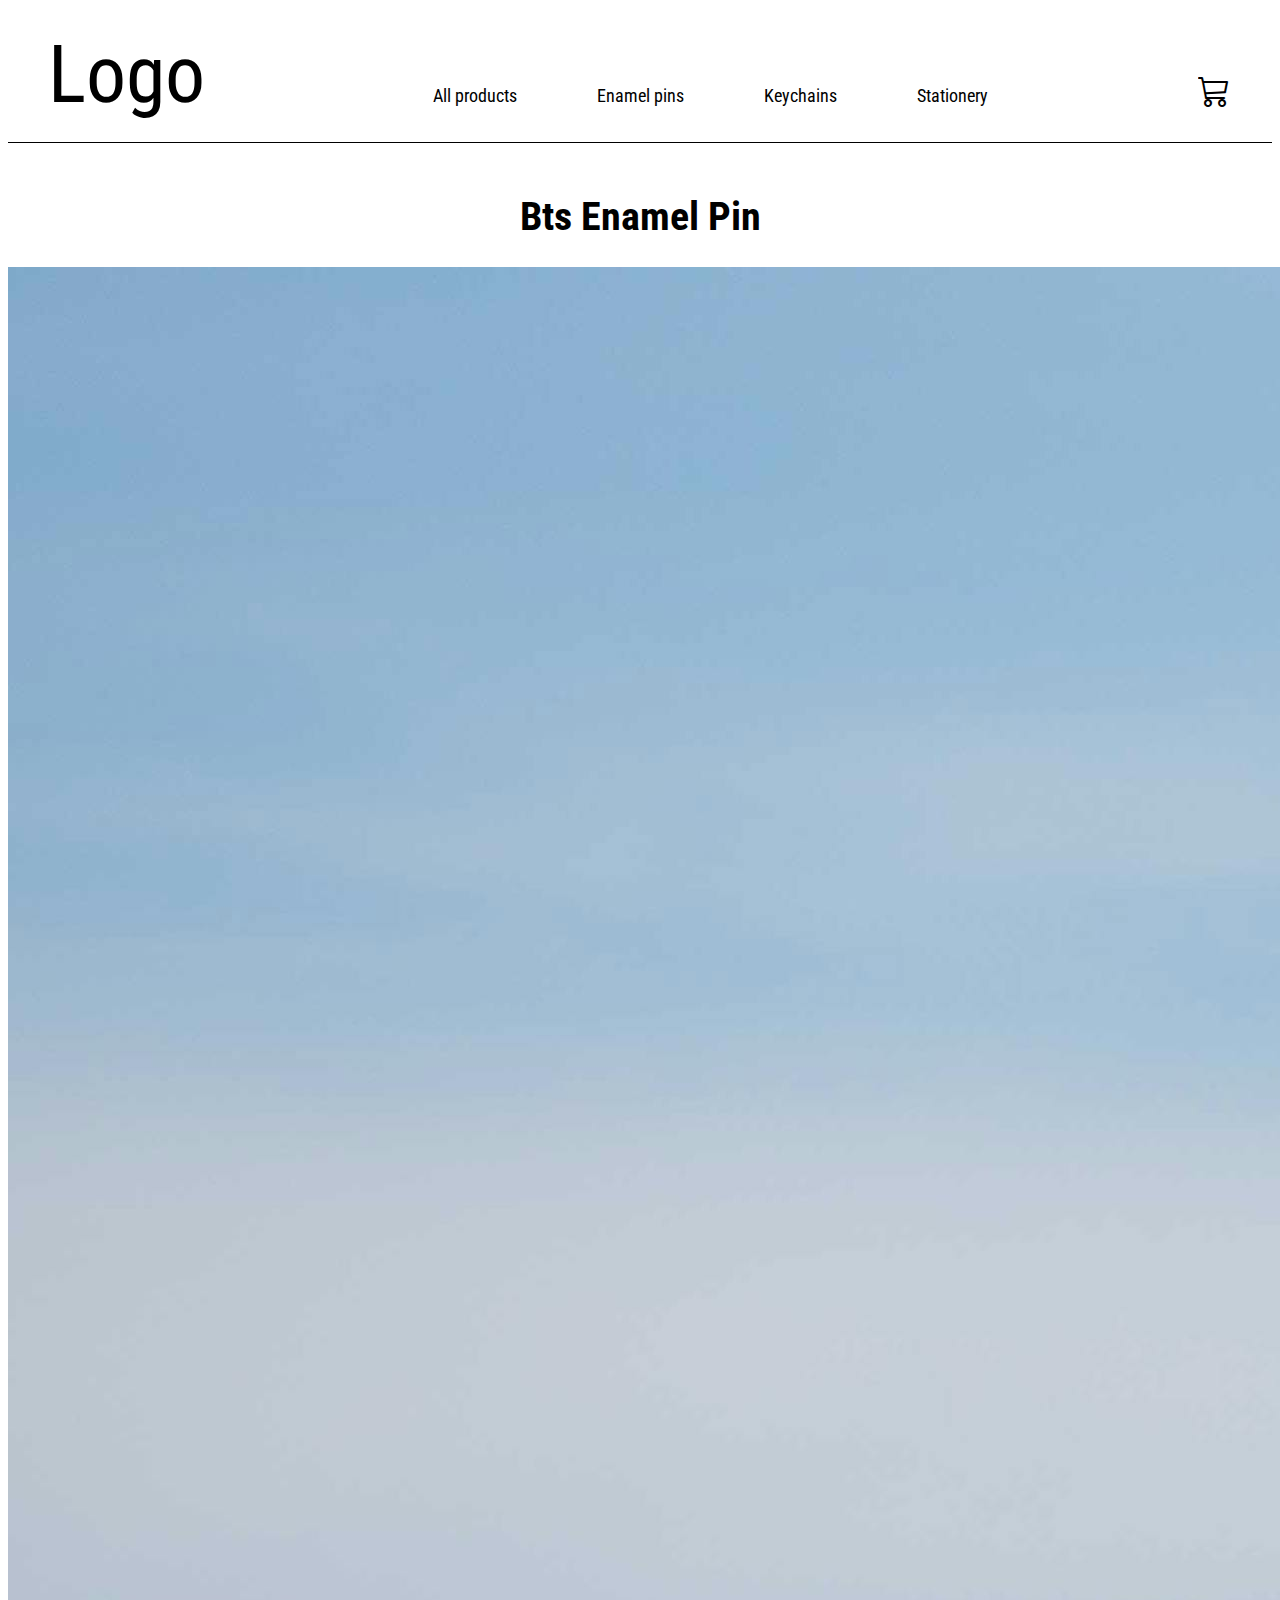
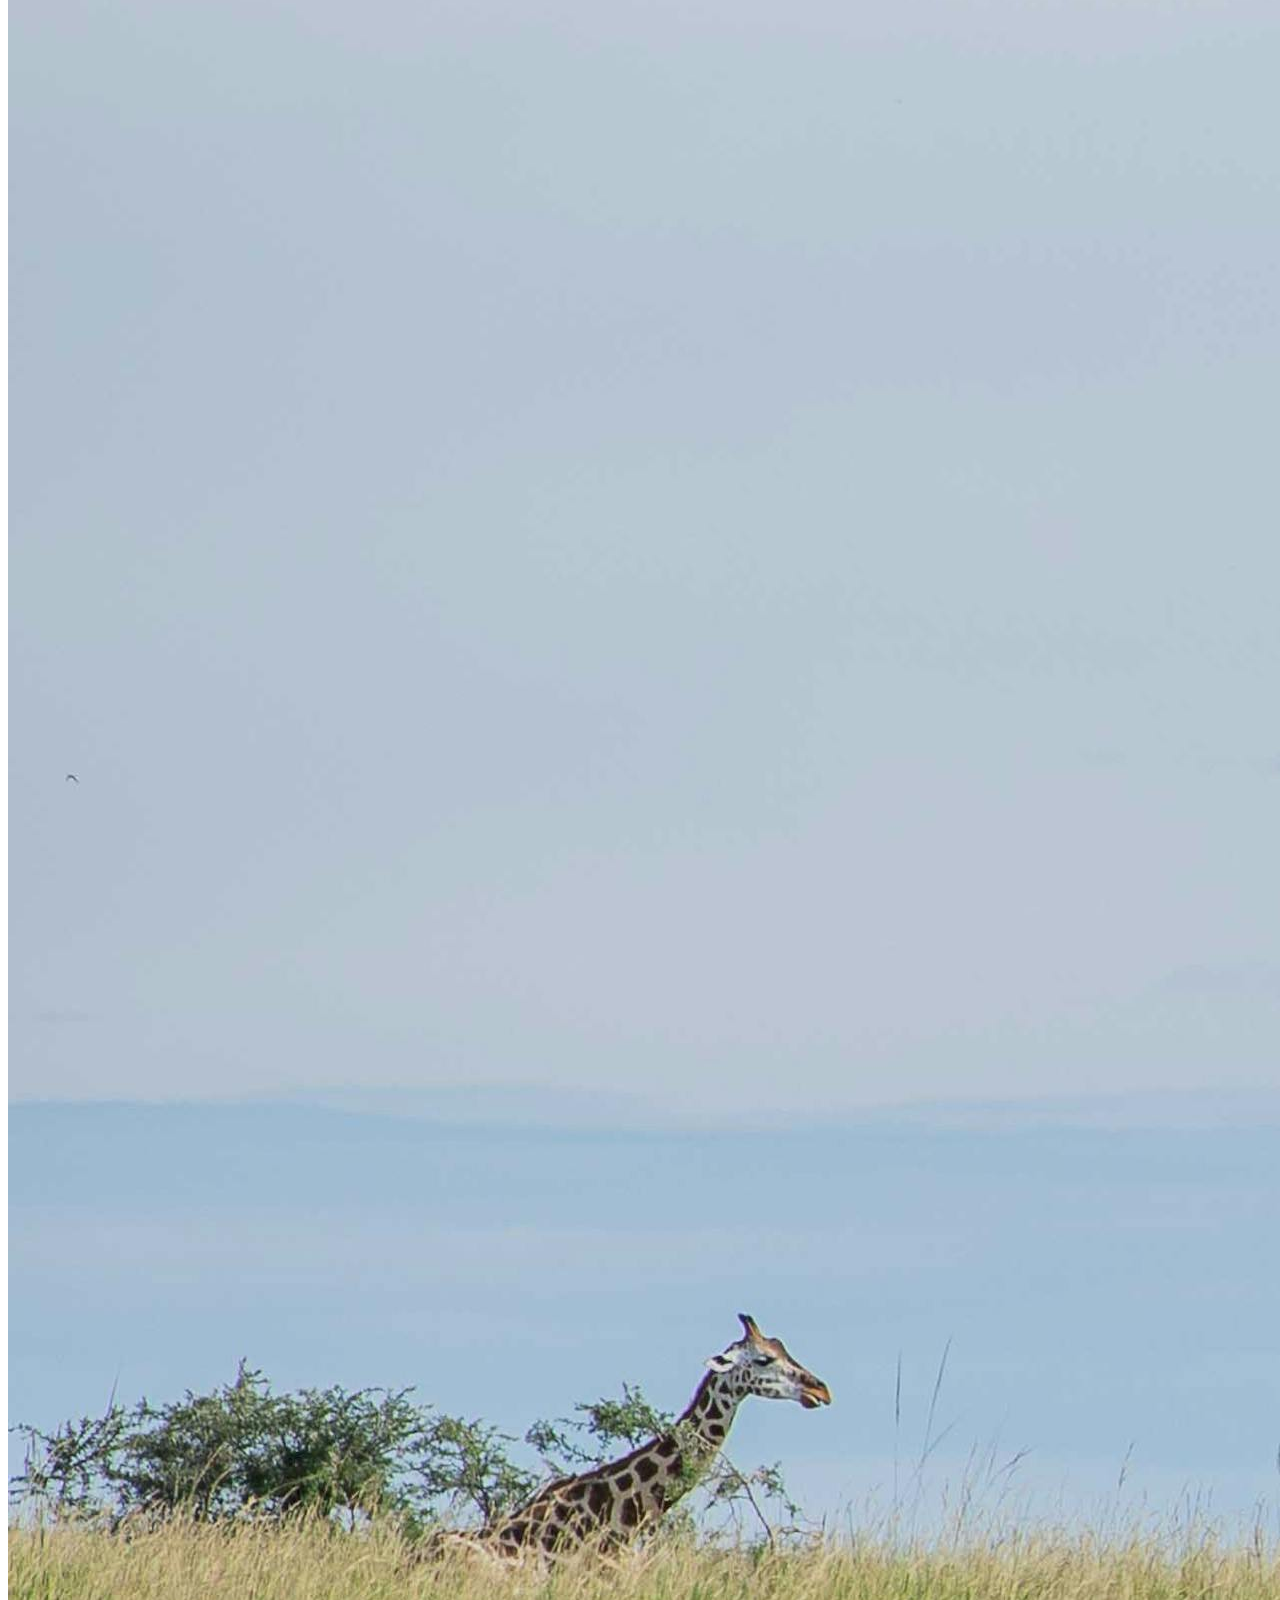
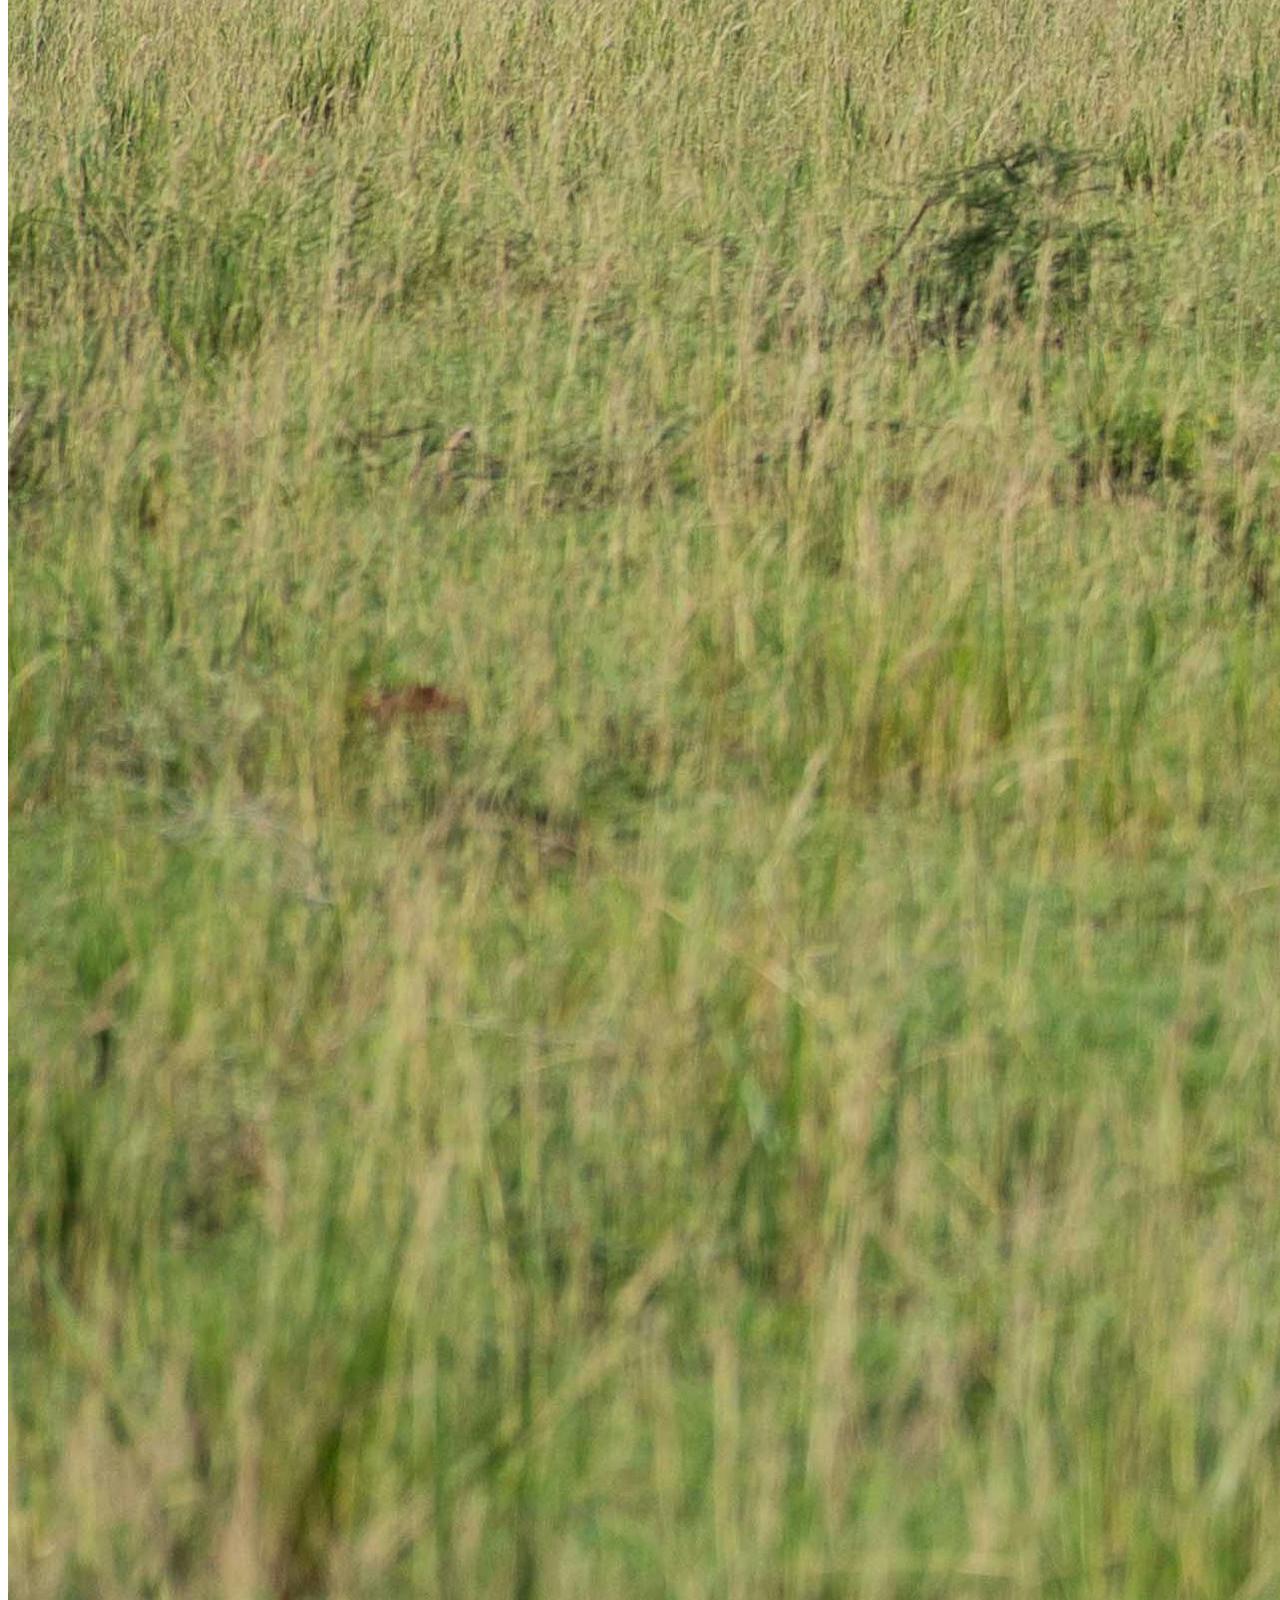
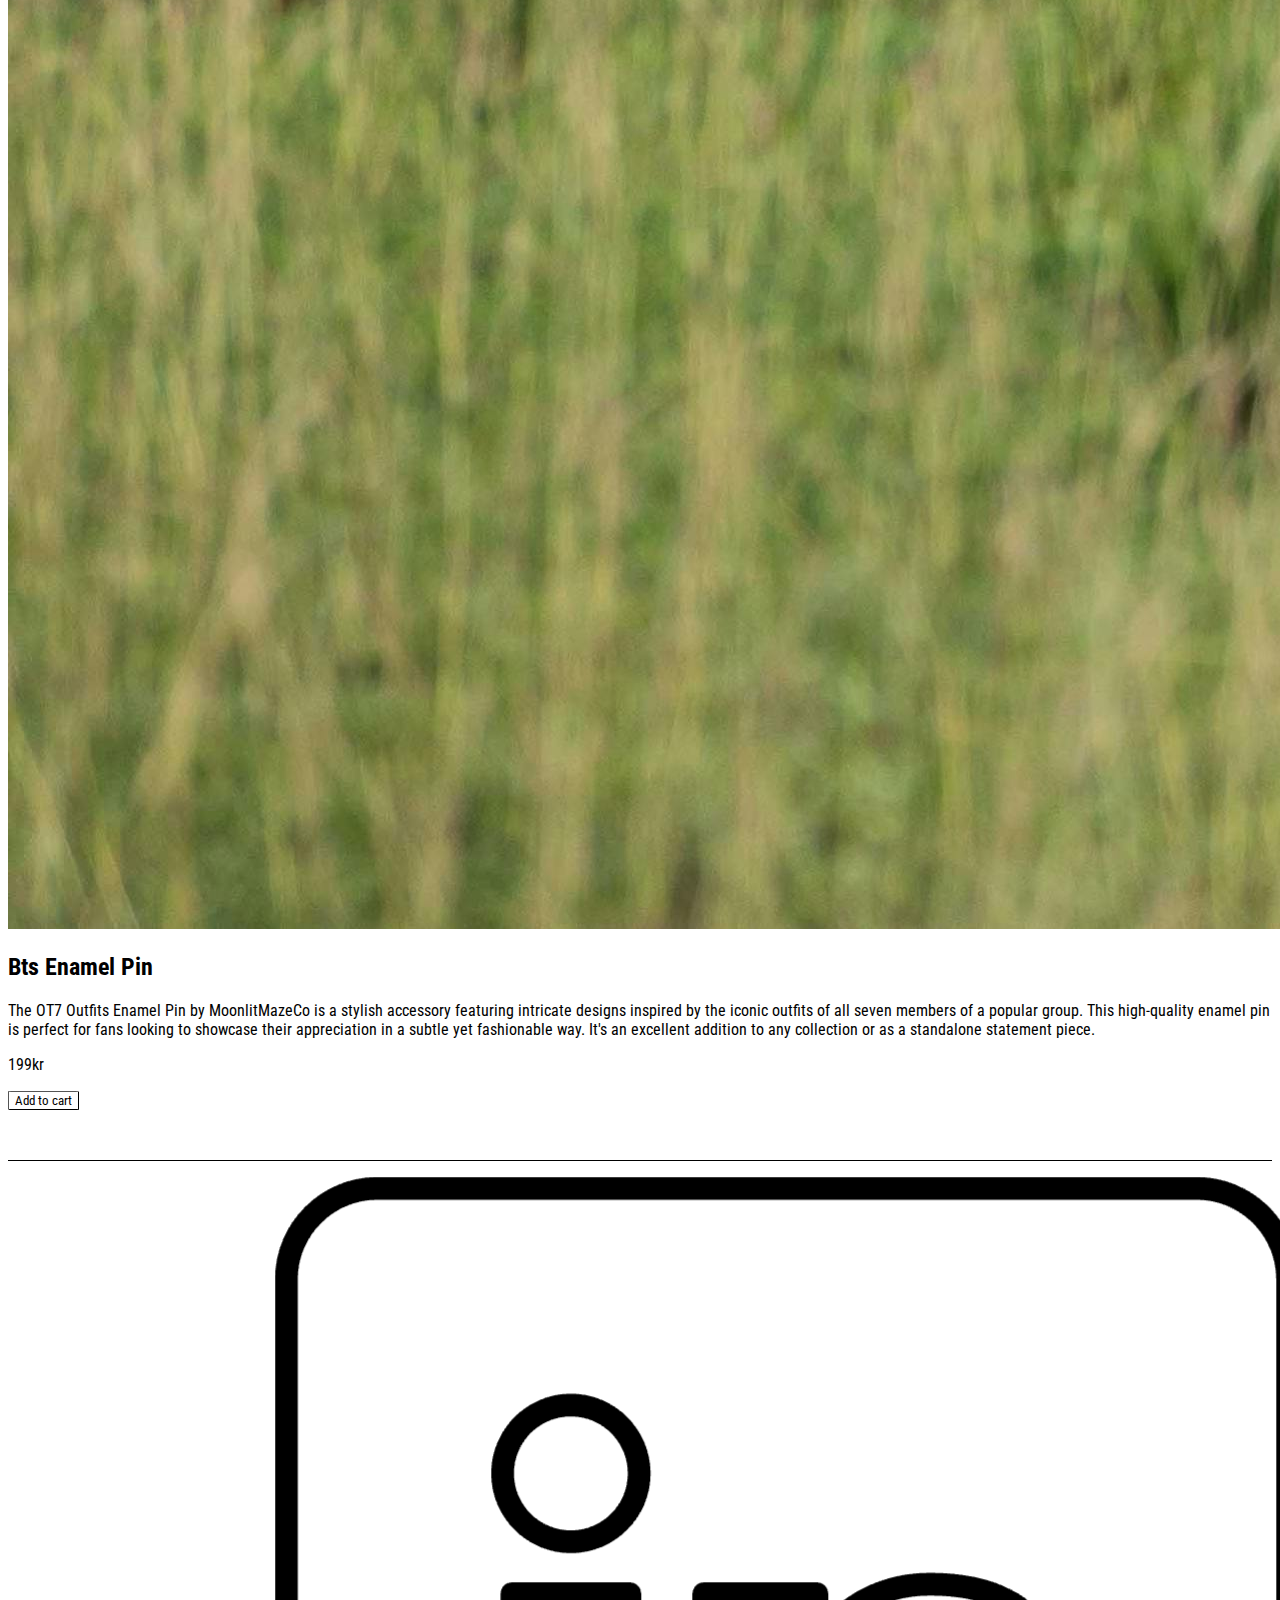
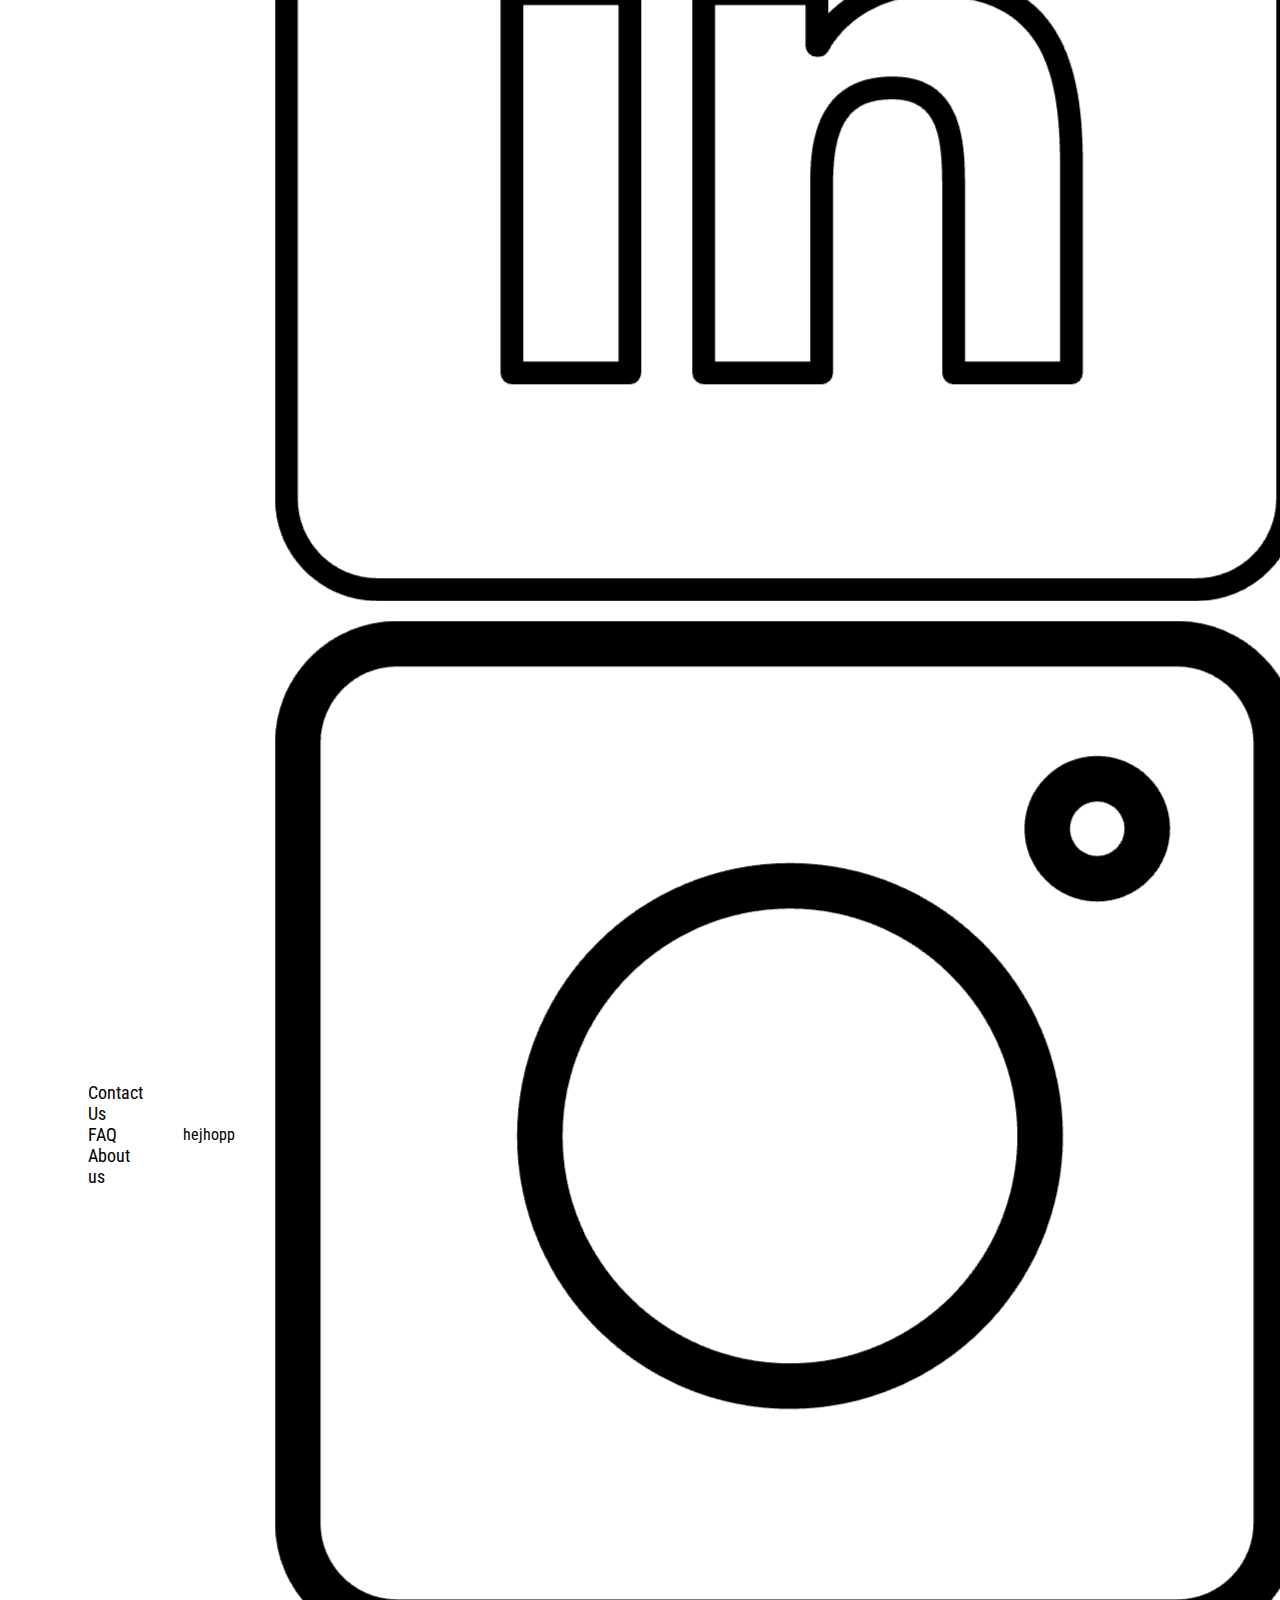
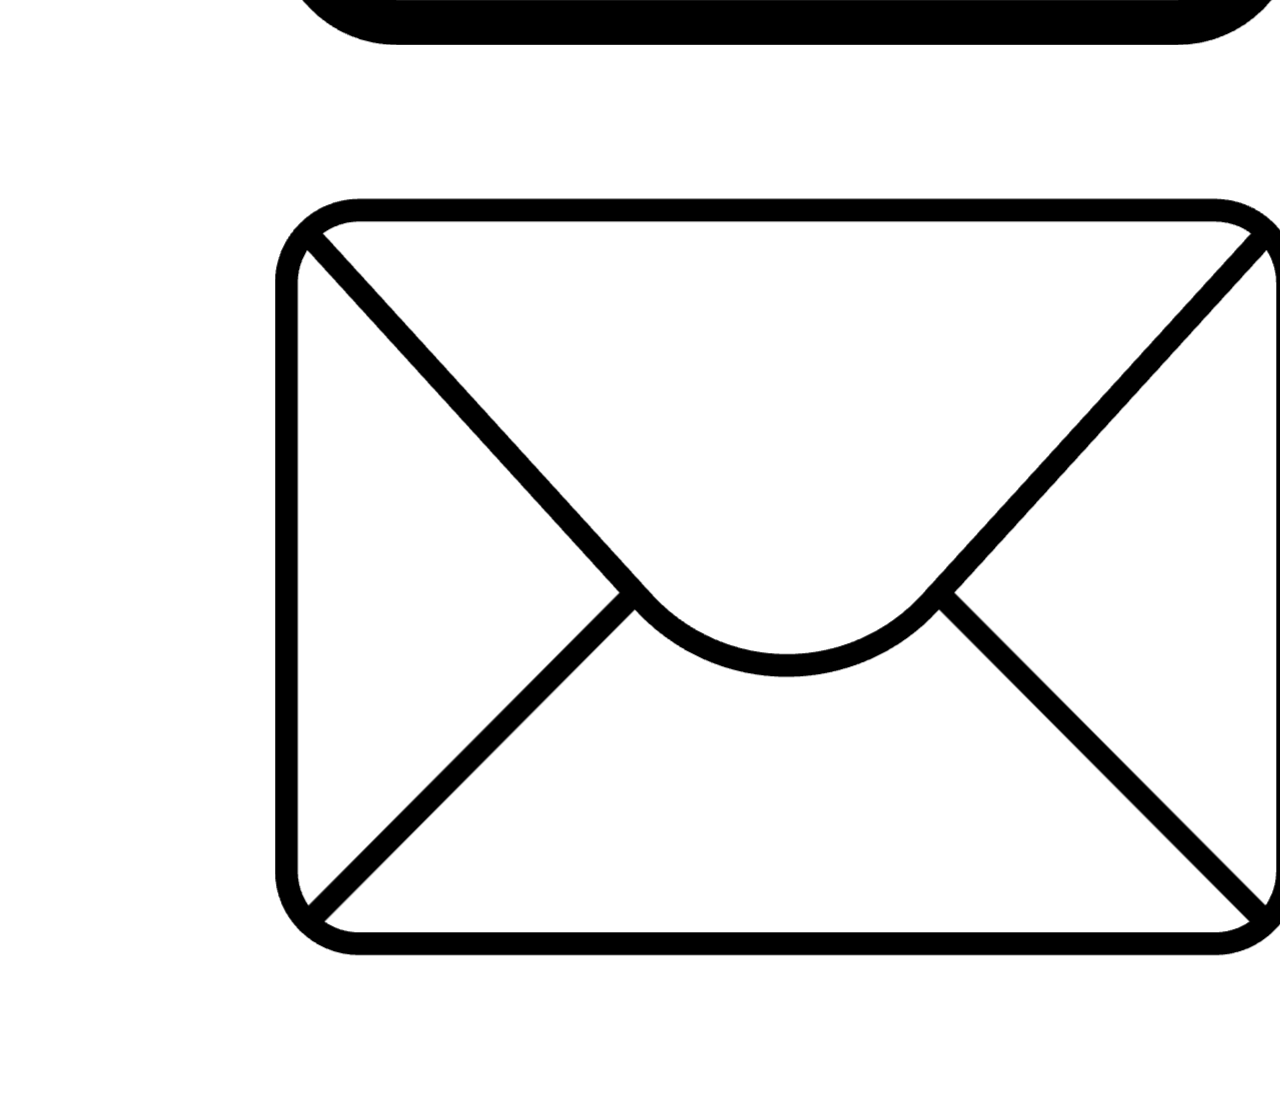
<file: detail-test.html>
<!DOCTYPE html>
<html lang="en">
  <head>
    <meta charset="UTF-8" />
    <meta name="viewport" content="width=device-width, initial-scale=1.0" />
    <title>KpinSwe</title>
    <link rel="preconnect" href="https://fonts.googleapis.com" />
    <link
      href="https://fonts.googleapis.com/css2?family=Roboto+Condensed:ital,wght@0,100..900;1,100..900&display=swap"
      rel="stylesheet"
    />
    <link rel="stylesheet" href="css/main.css" />
    <link
      rel="stylesheet"
      href="https://cdn.jsdelivr.net/npm/bootstrap-icons@1.11.3/font/bootstrap-icons.min.css"
    />
    <script src="js/main.js" defer></script>
  </head>
  <body>
    <!-- LARGE AND TABLET SCREEN -->
    <header class="big-header">
      <a href="index.html" class="Logo">Logo</a>
      <menu>
        <nav>
          <ul>
            <li><a href="all-products.html"> All products </a></li>
            <li><a href="pins.html"> Enamel pins </a></li>
            <li><a href="keychains.html"> Keychains </a></li>
            <li><a href="stationery.html"> Stationery </a></li>
          </ul>
        </nav>
      </menu>
      <a class="cart" href="cart.html"><i class="bi bi-cart3"></i></a>
    </header>
    <!-- PHONE SCREEN -->
    <header class="small-header">
      <a href="index.html" class="Logo">Logo</a>
      <div class="right-cont">
        <a class="cart" href="cart.html"><i class="bi bi-cart3"></i></a>
        <!-- /* this was found and used from *
      https://codepen.io/designcouch/pen/ExvwPY */ -->
        <div id="nav-icon1">
          <span></span>
          <span></span>
          <span></span>
        </div>
      </div>
    </header>
    <main id="detail-page">
      <h1>Bts Enamel Pin</h1>
      <a href="detail.html"> <img src="img/test2.jpg" alt="" /></a>

      <section>
        <div>
          <h2>Bts Enamel Pin</h2>
          <p>
            ​The OT7 Outfits Enamel Pin by MoonlitMazeCo is a stylish accessory
            featuring intricate designs inspired by the iconic outfits of all
            seven members of a popular group. This high-quality enamel pin is
            perfect for fans looking to showcase their appreciation in a subtle
            yet fashionable way. It's an excellent addition to any collection or
            as a standalone statement piece.
          </p>
          <p>199kr</p>
          <button class="cart-button">Add to cart</button>
        </div>
      </section>
      <div class="show-cart">
        <div class="cart-tab">
          <h1>Shopping Cart</h1>
          <div class="shopping-list">
            <div class="item">
              <div>
                <img src="img/test2.jpg" alt="" />
              </div>
              <div class="cart-name">
                <p>hej</p>
              </div>
              <div class="cart-price">
                <p>200sek</p>
              </div>
              <div class="quantity">
                <span class="minus">-</span>
                <span>1</span>
                <span class="plus">+</span>
              </div>
            </div>
          </div>
          <div class="btn">
            <button class="close">CLOSE</button>
            <button class="checkout">CHECKOUT</button>
          </div>
        </div>
      </div>
    </main>
    <footer>
      <a href=""></a>
      <ul>
        <li><a href=""> Contact Us </a></li>
        <li><a href=""> FAQ </a></li>
        <li><a href=""> About us </a></li>
      </ul>
      <p class="copyright">hejhopp</p>
      <section class="footer-links">
        <a href="">
          <figure>
            <img src="img/linkedin-logo.png" alt="" class="social-media" />
          </figure>
        </a>
        <a href="">
          <figure>
            <img src="img/instagram-logo.png" alt="" class="social-media" />
          </figure>
        </a>
        <a href="">
          <figure>
            <img src="img/mail-logo.png" alt="" class="social-media" />
          </figure>
        </a>
      </section>
    </footer>
  </body>
</html>
</file>
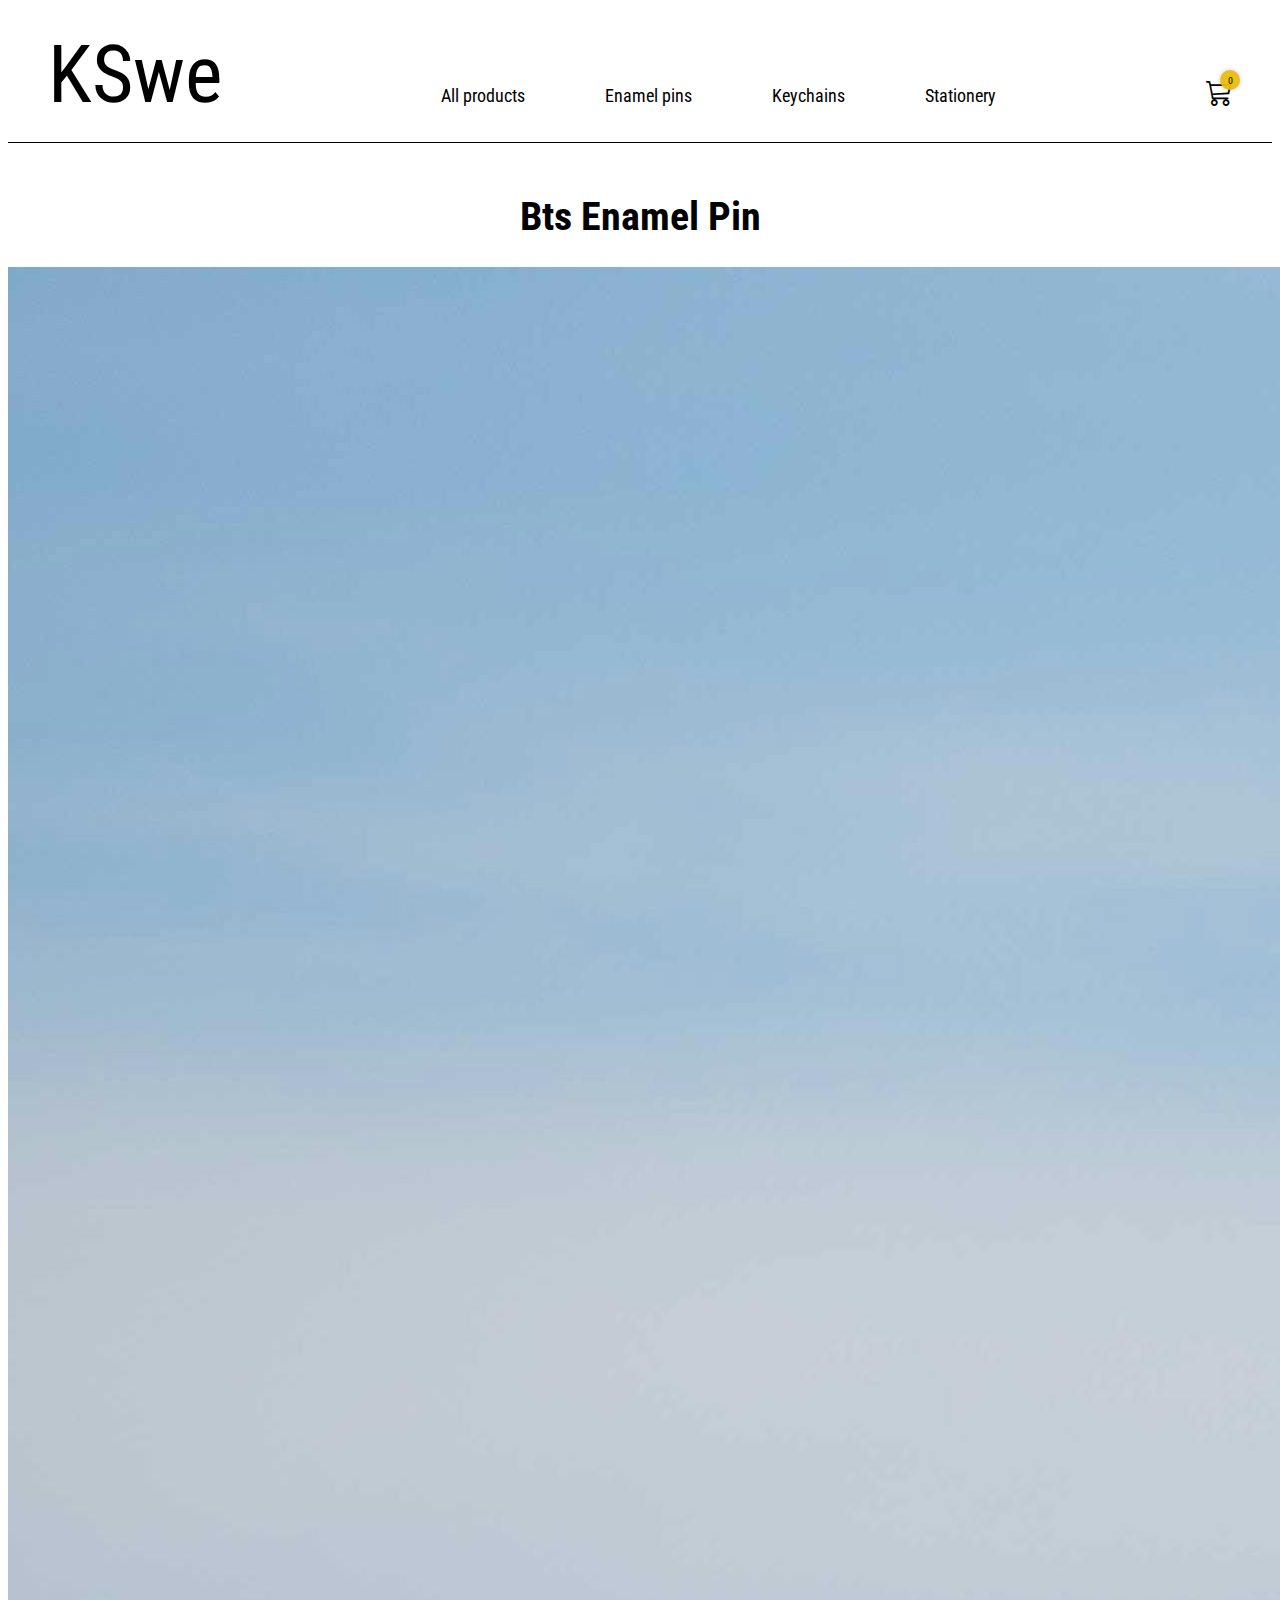
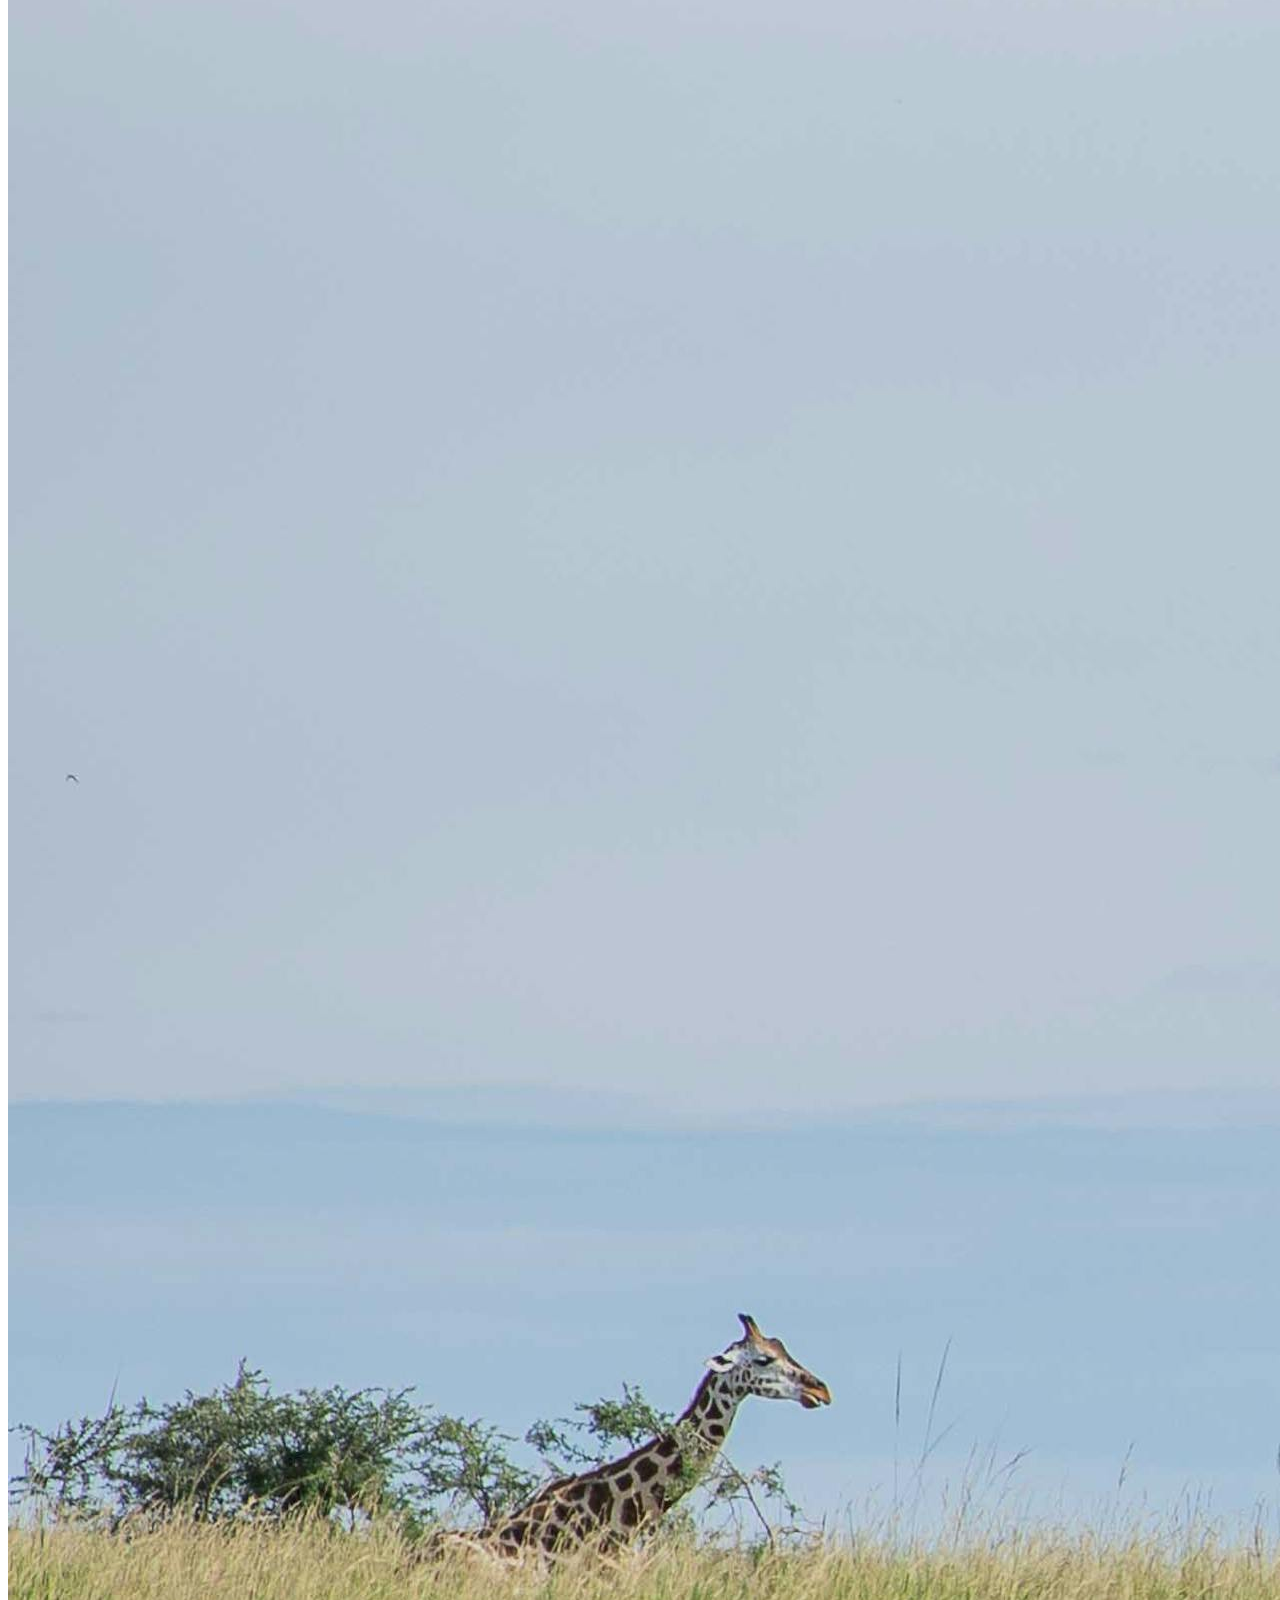
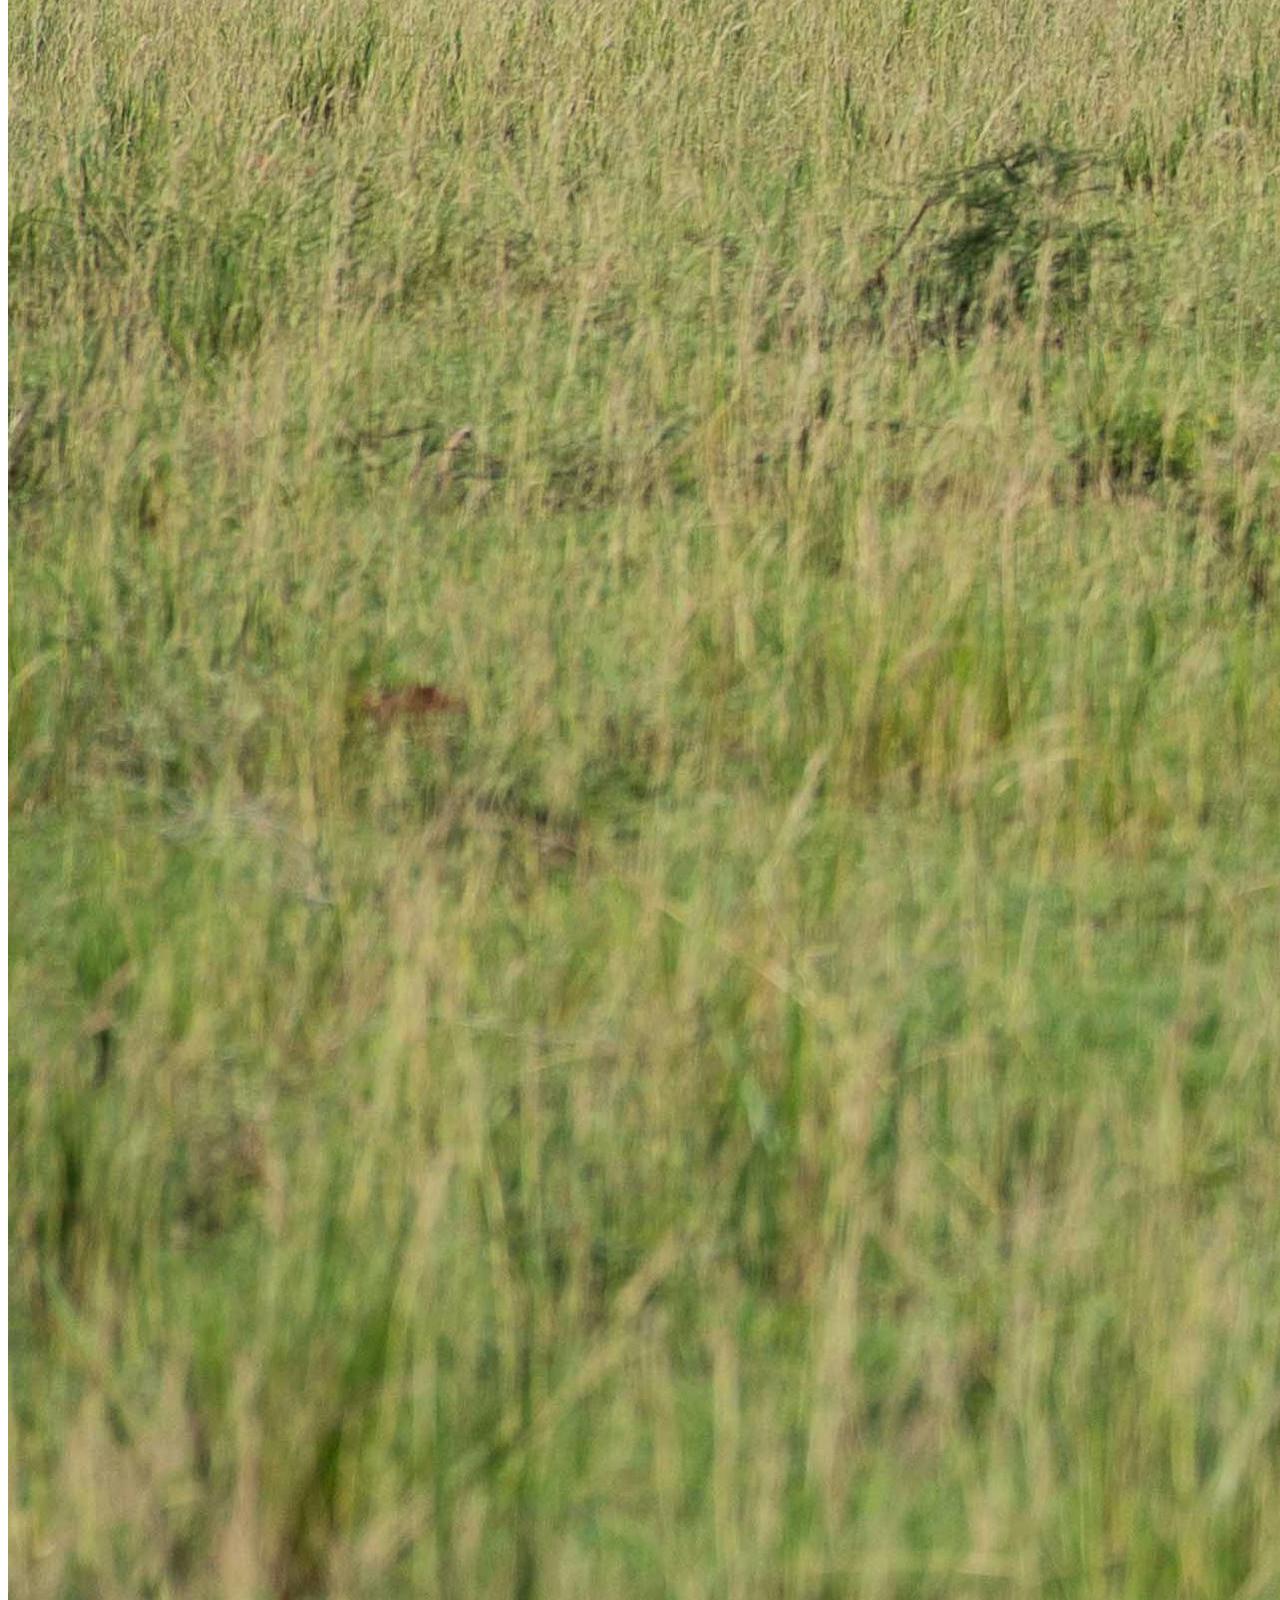
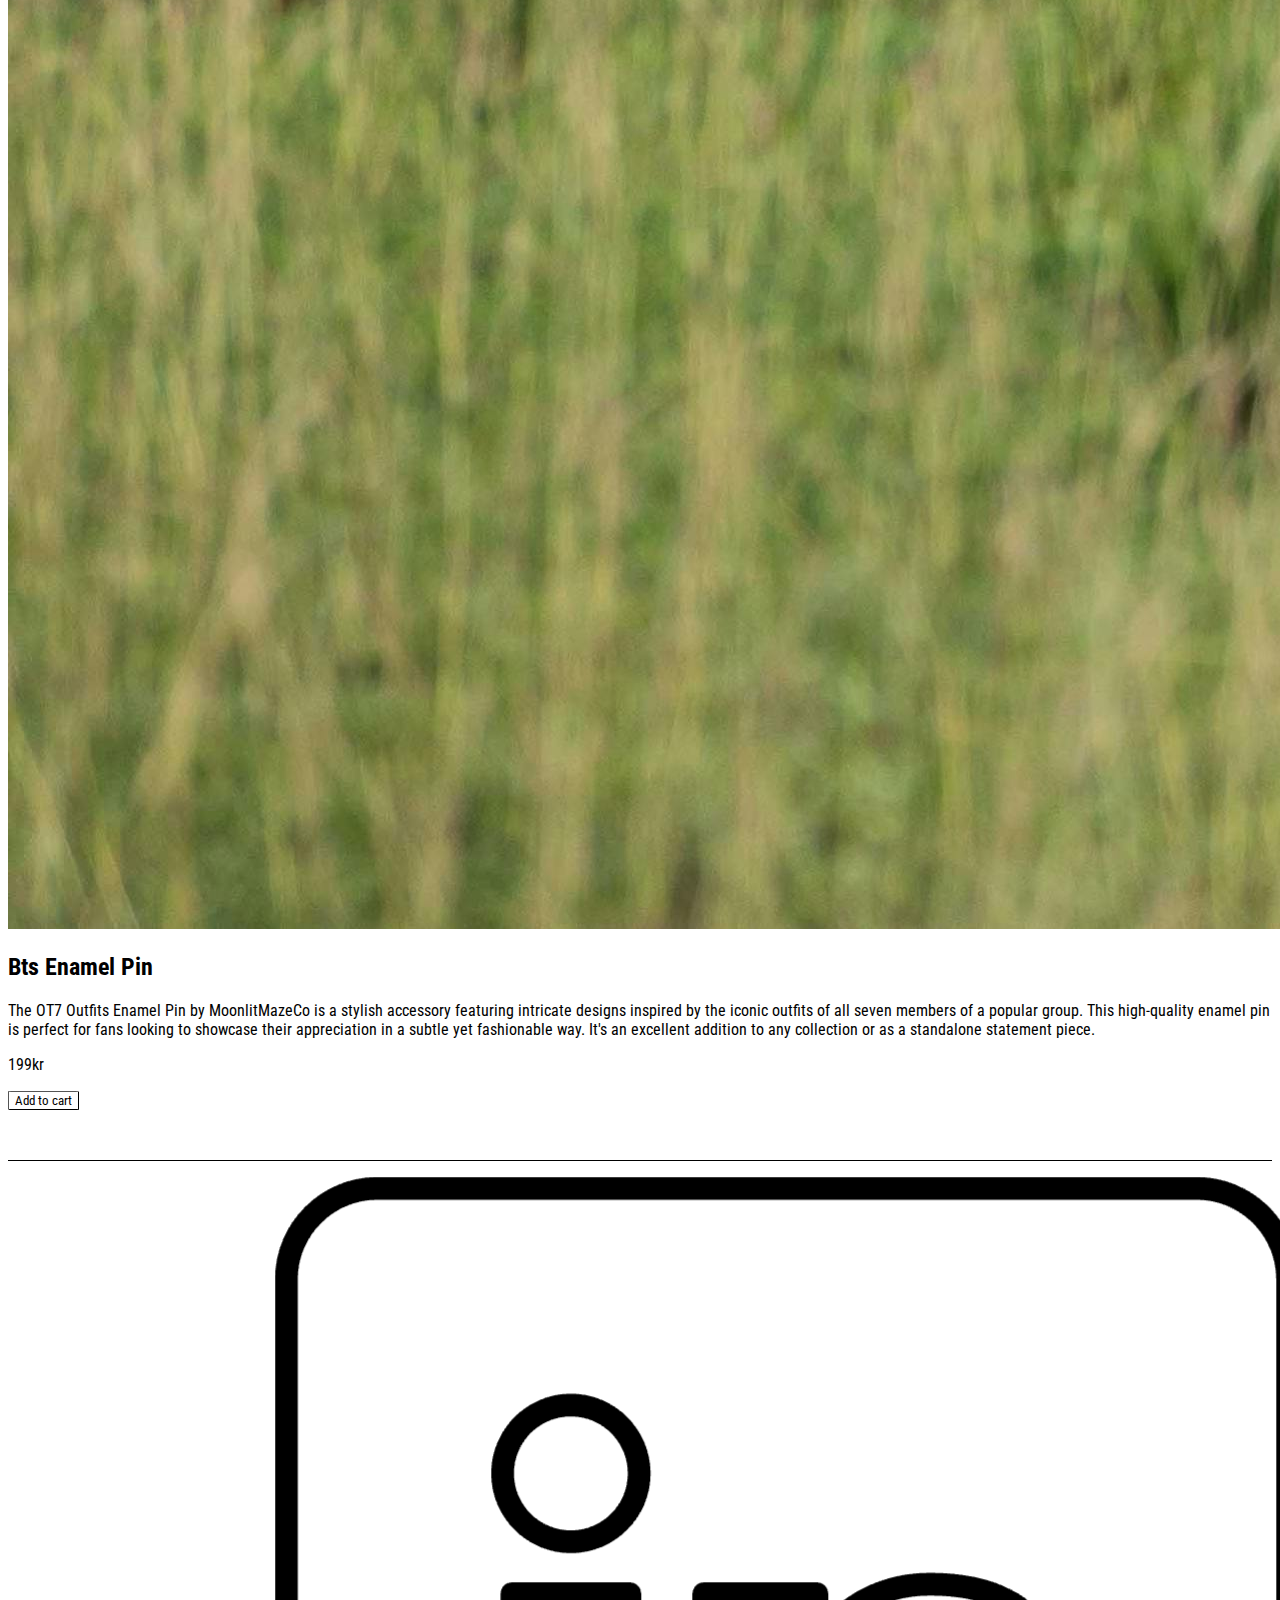
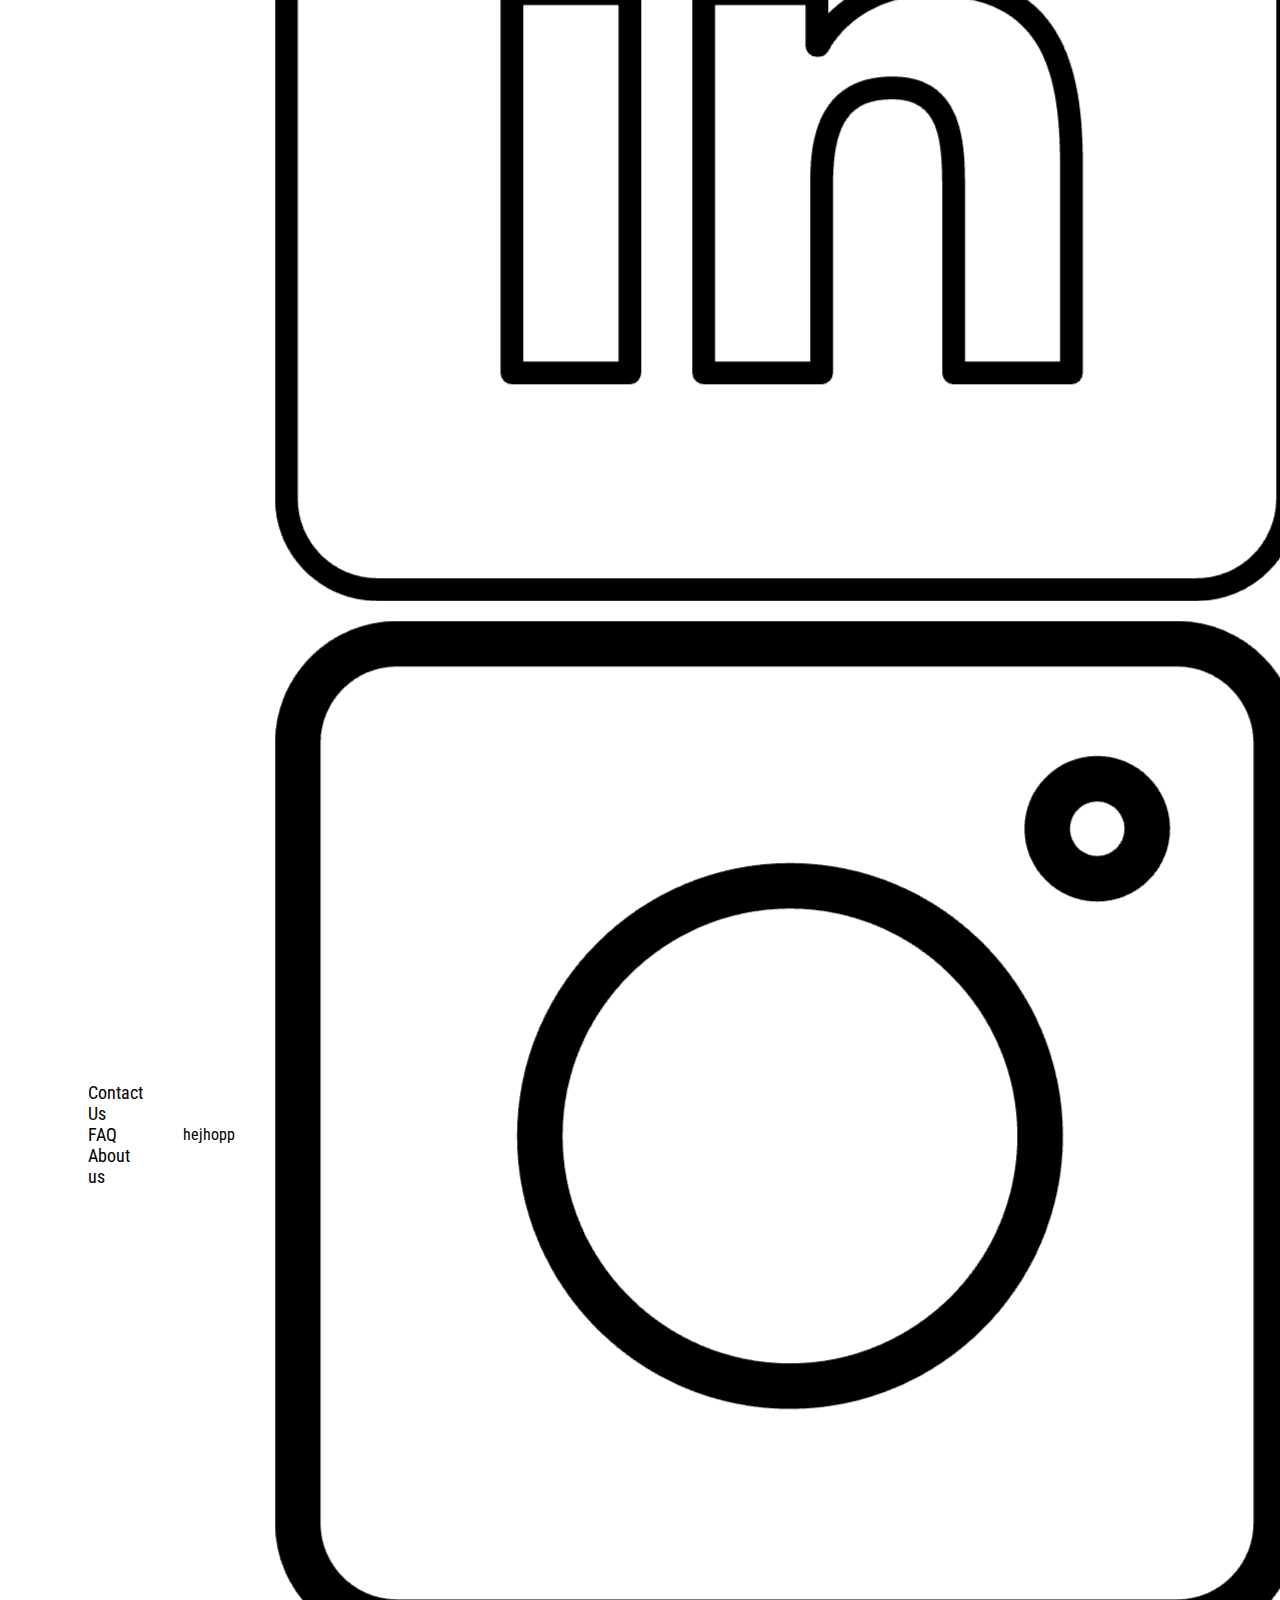
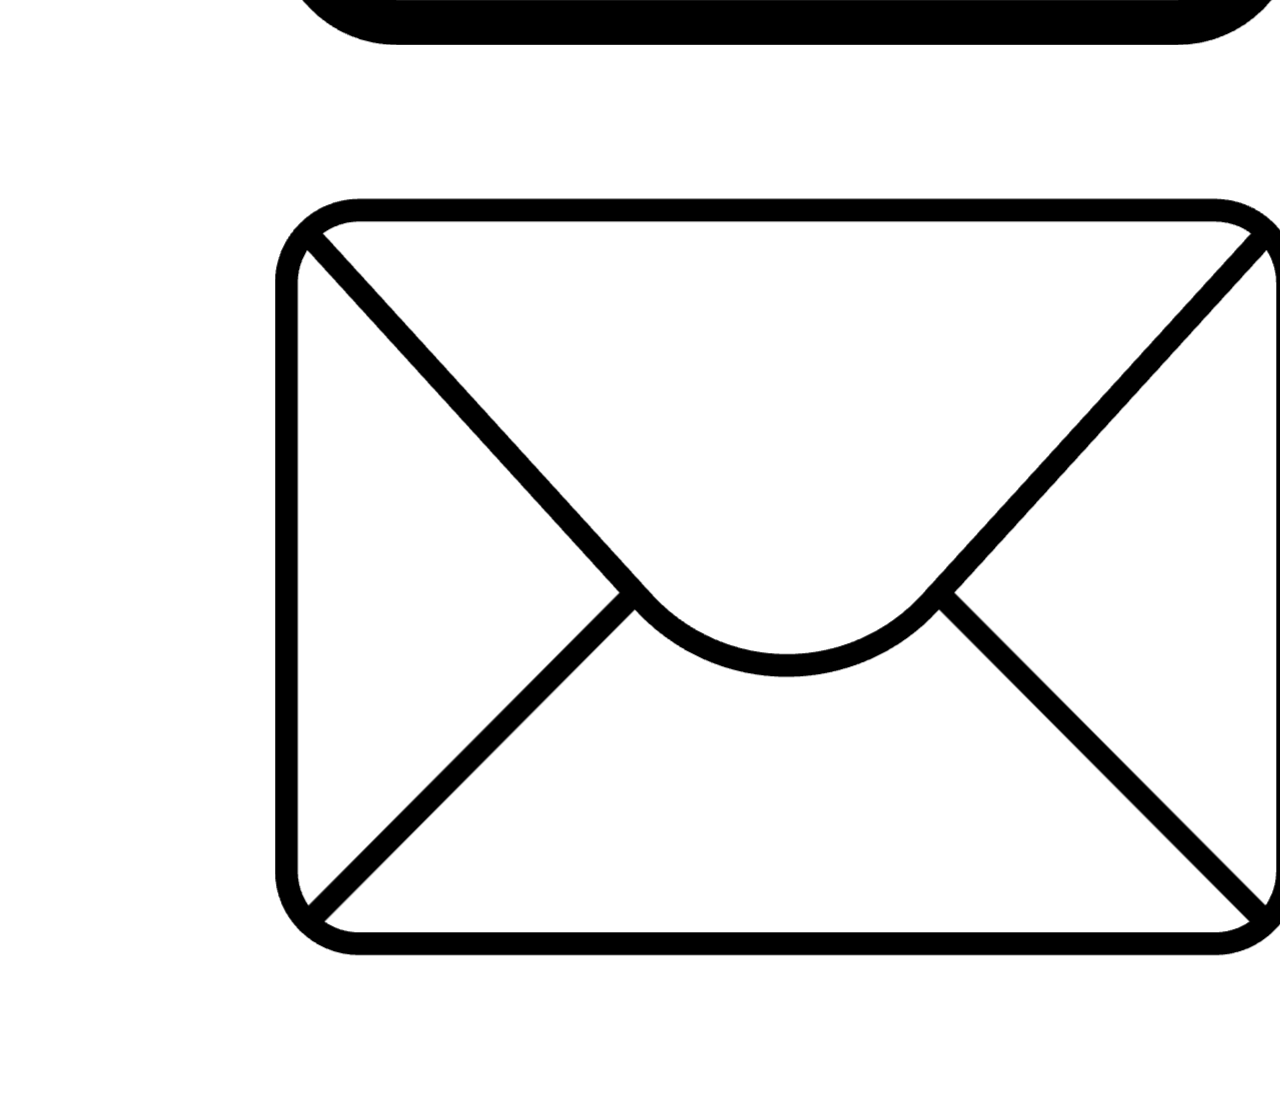
<file: detail-tests.html>
<!DOCTYPE html>
<html lang="en">
  <head>
    <meta charset="UTF-8" />
    <meta name="viewport" content="width=device-width, initial-scale=1.0" />
    <title>KSwe</title>
    <link rel="preconnect" href="https://fonts.googleapis.com" />
    <link
      href="https://fonts.googleapis.com/css2?family=Roboto+Condensed:ital,wght@0,100..900;1,100..900&display=swap"
      rel="stylesheet"
    />
    <link rel="stylesheet" href="css/main.css" />
    <link
      rel="stylesheet"
      href="https://cdn.jsdelivr.net/npm/bootstrap-icons@1.11.3/font/bootstrap-icons.min.css"
    />
    <script src="js/main.js" defer></script>
  </head>

  <body>
    <!-- LARGE AND TABLET SCREEN -->
    <header class="big-header">
      <a href="index.html" class="Logo">KSwe</a>
      <menu>
        <nav>
          <ul>
            <li><a href="all-products.html"> All products </a></li>
            <li><a href="pins.html"> Enamel pins </a></li>
            <li><a href="keychains.html"> Keychains </a></li>
            <li><a href="stationery.html"> Stationery </a></li>
          </ul>
        </nav>
      </menu>
      <button class="cart">
        <a href="#"><i class="bi bi-cart3"></i></a>
      </button>
      <span class="number-items">0</span>
    </header>
    <!-- PHONE SCREEN -->
    <header class="small-header">
      <a href="index.html" class="Logo">KSwe</a>
      <div class="right-cont">
        <button class="cart">
          <a href="#"><i class="bi bi-cart3"></i></a>
        </button>
        <span class="number-items">0</span>
        <!-- /* this was found and used from *
      https://codepen.io/designcouch/pen/ExvwPY */ -->
        <div id="nav-icon1">
          <span></span>
          <span></span>
          <span></span>
        </div>
      </div>
    </header>
    <main id="detail-page">
      <h1>Bts Enamel Pin</h1>
      <a href="detail.html"> <img src="img/test2.jpg" alt="" /></a>

      <section>
        <div>
          <h2>Bts Enamel Pin</h2>
          <p>
            ​The OT7 Outfits Enamel Pin by MoonlitMazeCo is a stylish accessory
            featuring intricate designs inspired by the iconic outfits of all
            seven members of a popular group. This high-quality enamel pin is
            perfect for fans looking to showcase their appreciation in a subtle
            yet fashionable way. It's an excellent addition to any collection or
            as a standalone statement piece.
          </p>
          <p>199kr</p>
          <button class="cart-button">Add to cart</button>
        </div>
      </section>
      <div class="show-cart">
        <div class="cart-tab">
          <h1>Shopping Cart</h1>
          <div class="shopping-list">
            <div class="item">
              <div>
                <img src="img/test2.jpg" alt="" />
              </div>
              <div class="cart-name">
                <p>hej</p>
              </div>
              <div class="cart-price">
                <p>200sek</p>
              </div>
              <div class="quantity">
                <span class="minus">-</span>
                <span>1</span>
                <span class="plus">+</span>
              </div>
            </div>
          </div>
          <div class="btn">
            <button class="close">CLOSE</button>
            <button class="checkout">CHECKOUT</button>
          </div>
        </div>
      </div>
      <div class="show-menu">
        <div class="phone">
          <ul>
            <li><a href="all-products.html"> All products </a></li>
            <li><a href="pins.html"> Enamel pins </a></li>
            <li><a href="keychains.html"> Keychains </a></li>
            <li><a href="stationery.html"> Stationery </a></li>
          </ul>
        </div>
      </div>
    </main>
    <footer>
      <a href=""></a>
      <ul>
        <li><a href=""> Contact Us </a></li>
        <li><a href=""> FAQ </a></li>
        <li><a href=""> About us </a></li>
      </ul>
      <p class="copyright">hejhopp</p>
      <section class="footer-links">
        <a href="">
          <figure>
            <img src="img/linkedin-logo.png" alt="" class="social-media" />
          </figure>
        </a>
        <a href="">
          <figure>
            <img src="img/instagram-logo.png" alt="" class="social-media" />
          </figure>
        </a>
        <a href="">
          <figure>
            <img src="img/mail-logo.png" alt="" class="social-media" />
          </figure>
        </a>
      </section>
    </footer>
  </body>
</html>
</file>
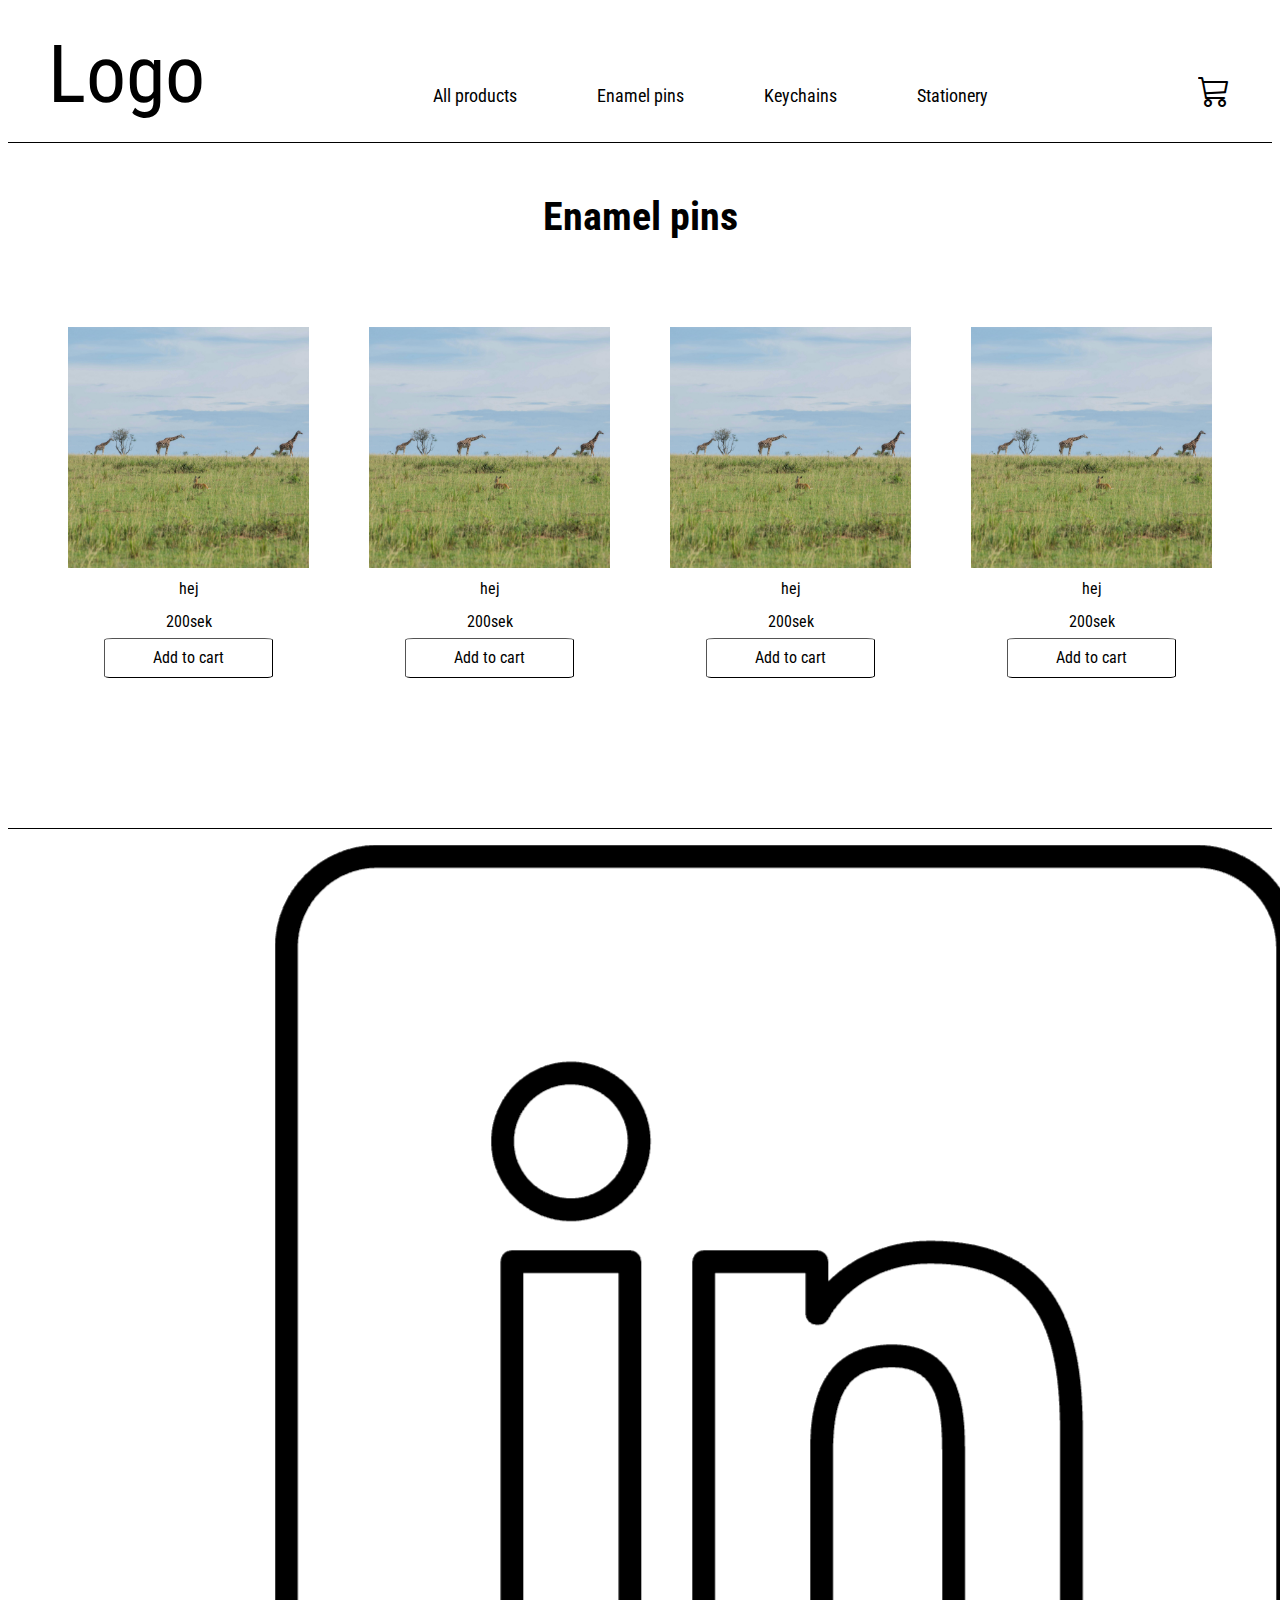
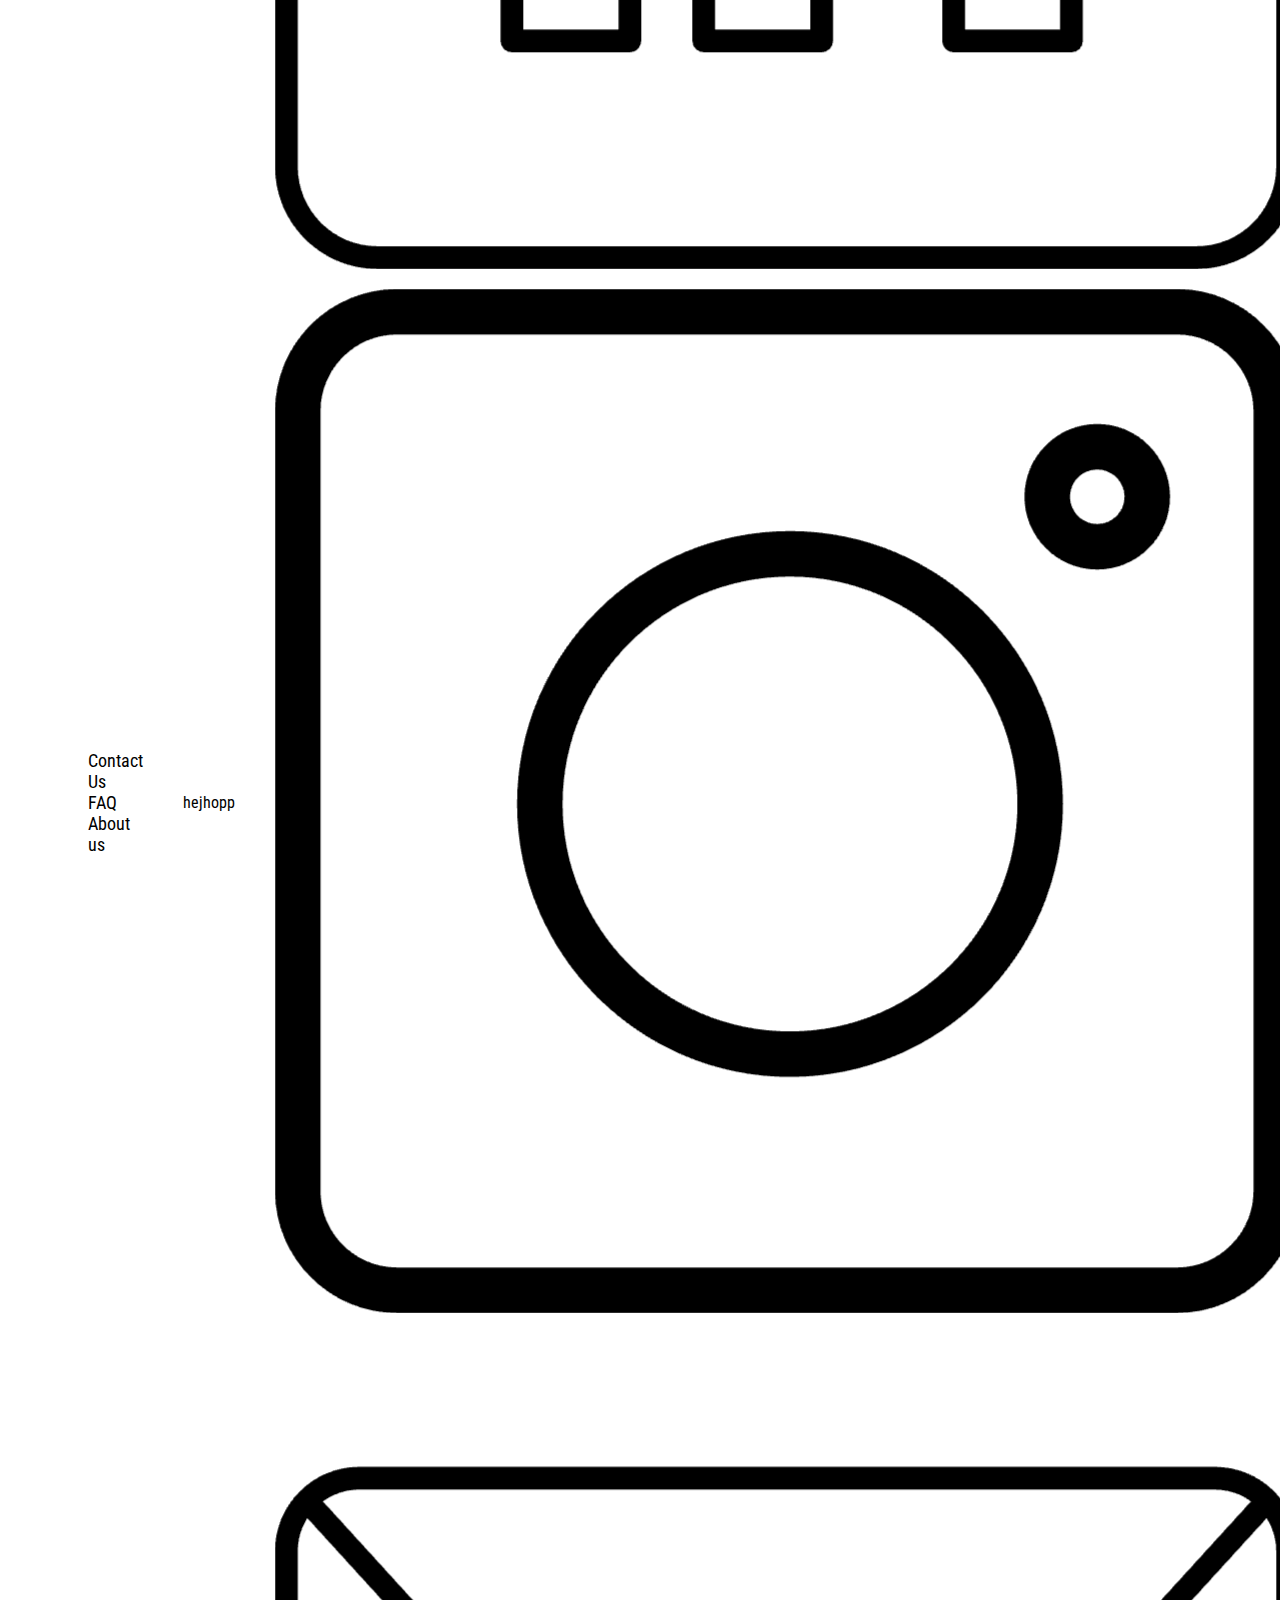
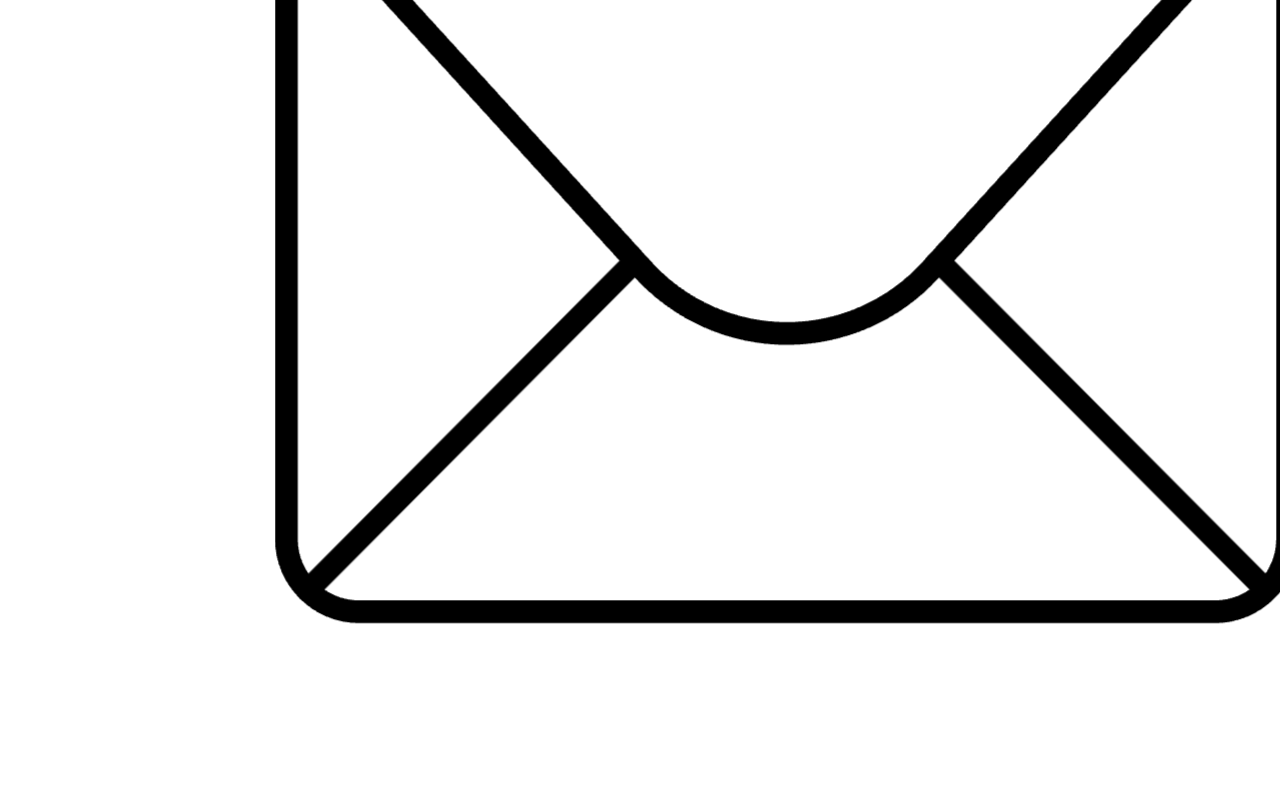
<file: pins.html>
<!DOCTYPE html>
<html lang="en">
  <head>
    <meta charset="UTF-8" />
    <meta name="viewport" content="width=device-width, initial-scale=1.0" />
    <title>KpinSwe</title>
    <link rel="preconnect" href="https://fonts.googleapis.com" />
    <link
      href="https://fonts.googleapis.com/css2?family=Roboto+Condensed:ital,wght@0,100..900;1,100..900&display=swap"
      rel="stylesheet"
    />
    <link rel="stylesheet" href="css/main.css" />
    <link
      rel="stylesheet"
      href="https://cdn.jsdelivr.net/npm/bootstrap-icons@1.11.3/font/bootstrap-icons.min.css"
    />
    <script src="js/main.js" defer></script>
  </head>

  <body>
    <!-- LARGE AND TABLET SCREEN -->
    <header class="big-header">
      <a href="index.html" class="Logo">Logo</a>
      <menu>
        <nav>
          <ul>
            <li><a href="all-products.html"> All products </a></li>
            <li><a href="pins.html"> Enamel pins </a></li>
            <li><a href="keychains.html"> Keychains </a></li>
            <li><a href="stationery.html"> Stationery </a></li>
          </ul>
        </nav>
      </menu>
      <a class="cart" href="cart.html"><i class="bi bi-cart3"></i></a>
    </header>
    <!-- PHONE SCREEN -->
    <header class="small-header">
      <a href="index.html" class="Logo">Logo</a>
      <div class="right-cont">
        <a class="cart" href="cart.html"><i class="bi bi-cart3"></i></a>
        <!-- /* this was found and used from *
      https://codepen.io/designcouch/pen/ExvwPY */ -->
        <div id="nav-icon1">
          <span></span>
          <span></span>
          <span></span>
        </div>
      </div>
    </header>
    <main id="product-page">
      <h1>Enamel pins</h1>
      <section>
        <div class="item-box">
          <a href="detail.html"> <img src="img/test2.jpg" alt="" /></a>
          <p>hej</p>
          <p>200sek</p>
          <button class="cart-button">Add to cart</button>
        </div>
      </section>
      <section>
        <div class="item-box">
          <a href="detail.html"> <img src="img/test2.jpg" alt="" /></a>
          <p>hej</p>
          <p>200sek</p>
          <button class="cart-button">Add to cart</button>
        </div>
      </section>
      <section>
        <div class="item-box">
          <a href="detail.html"> <img src="img/test2.jpg" alt="" /></a>
          <p>hej</p>
          <p>200sek</p>
          <button class="cart-button">Add to cart</button>
        </div>
      </section>
      <section>
        <div class="item-box">
          <a href="detail.html"> <img src="img/test2.jpg" alt="" /></a>
          <p>hej</p>
          <p>200sek</p>
          <button class="cart-button">Add to cart</button>
        </div>
      </section>
      <div class="show-cart">
        <div class="cart-tab">
          <h1>Shopping Cart</h1>
          <div class="shopping-list">
            <div class="item">
              <div>
                <img src="img/test2.jpg" alt="" />
              </div>
              <div class="cart-name">
                <p>hej</p>
              </div>
              <div class="cart-price">
                <p>200sek</p>
              </div>
              <div class="quantity">
                <span class="minus">-</span>
                <span>1</span>
                <span class="plus">+</span>
              </div>
            </div>
          </div>
          <div class="btn">
            <button class="close">CLOSE</button>
            <button class="checkout">CHECKOUT</button>
          </div>
        </div>
      </div>
    </main>
    <footer>
      <a href=""></a>
      <ul>
        <li><a href=""> Contact Us </a></li>
        <li><a href=""> FAQ </a></li>
        <li><a href=""> About us </a></li>
      </ul>
      <p class="copyright">hejhopp</p>
      <section class="footer-links">
        <a href="">
          <figure>
            <img src="img/linkedin-logo.png" alt="" class="social-media" />
          </figure>
        </a>
        <a href="">
          <figure>
            <img src="img/instagram-logo.png" alt="" class="social-media" />
          </figure>
        </a>
        <a href="">
          <figure>
            <img src="img/mail-logo.png" alt="" class="social-media" />
          </figure>
        </a>
      </section>
    </footer>
  </body>
</html>
</file>
<file: css/main.css>
* {
  font-family: "Roboto Condensed", sans-serif;
}

/* HEADER */

/* LARGE SCREEN */

.small-header {
  display: none;
}

header {
  border-bottom: 1px solid black;
  display: flex;
  flex-direction: row;
  justify-content: space-between;
  padding: 20px;
  align-items: last baseline;
}

.Logo {
  font-size: 80px;
  padding-left: 20px;
  padding-right: 0;
  color: black;
  text-decoration: none;
}

/* nav menu  */
nav > ul,
ul > li,
li > a {
  font-size: 18px;
  display: flex;
  flex-direction: row;
  list-style: none;
  text-decoration: none;
  padding-left: 20px;
  padding-right: 20px;
  margin: 0;
  color: black;
}

.cart {
  scale: 2;
  border: none;
  background-color: inherit;
  color: black;
  padding-right: 20px;
  padding-bottom: 10px;
  position: relative;
}

menu {
  padding: 0;
  margin: 0;
}

button > a {
  color: black;
}

.cart-tab {
  width: 300px;
  background-color: white;
  border: 1px solid black;
  position: fixed;
  inset: 0 -310px 0 auto;
  display: grid;
  grid-template-rows: 70px 1fr 60px;
  grid-template-areas:
    "H1"
    "."
    "BTN";
}

body.show-cart .cart-tab {
  inset: 0 0 0 auto;
}

.cart-tab h1 {
  grid-area: H1;
  margin: 0;
  padding: 15px 0;
  background-color: white;
  color: black;
  text-align: center;
  border-bottom: 1px solid black; /* Keeps it separated */
  position: sticky;
  top: 0;
  z-index: 10;
}

.cart-tab .shopping-list {
  flex-grow: 1; /* Expands to fill remaining space */
  max-height: 600px; /* Adjust height for layout */
  overflow-y: auto; /* Enables scrolling */
  padding: 10px;
}

.cart-tab .shopping-list .item img {
  aspect-ratio: 1/1;
  width: 100%;
}

.cart-tab .shopping-list .item {
  display: grid;
  grid-template-columns: repeat(4, 1fr);
  margin-top: 60px;
  padding-left: 10px;
  padding-right: 10px;
  gap: 10px;
  text-align: center;
  align-items: center;
}

.cart-tab .quantity span {
  display: inline-block;
  width: 15px;
  background-color: rgb(205, 205, 205);
  border-radius: 5px;
}

.cart-tab .quantity span:nth-child(2) {
  display: inline-block;
  background-color: white;
}

.cart-tab .btn {
  grid-area: BTN;
  display: grid;
  grid-template-columns: repeat(2, 1fr);
}

.cart-tab .btn button {
  background-color: #e8bc0e;
  border: none;
}

.cart-tab .btn .close {
  background-color: rgb(205, 205, 205);
  border: none;
}

.number-items {
  background-color: #e8bc0e;
  opacity: 0.95;
  width: 20px;
  height: 20px;
  font-size: 10px;
  border-radius: 50%;
  text-align: center;
  position: absolute;
  top: 70px; /* Moves the badge upwards */
  right: 40px; /* Moves the badge slightly to the right */
  display: flex;
  justify-content: center;
  align-items: center;
  box-shadow: 0 0 5px rgba(0, 0, 0, 0.2);
}

/* ✅ Hide Mobile Menu and Hamburger Icon on Large Screens */
@media screen and (min-width: 744px) {
  #nav-icon1,
  .phone,
  .menu-overlay {
    display: none; /* Completely hide */
    visibility: hidden; /* Prevent interaction */
    position: absolute; /* Remove from document flow */
    left: -9999px; /* Push off-screen */
  }
}
/* TABLET SCREEN */

@media screen and (max-width: 1007px) {
  .small-header {
    display: none;
  }

  .Logo {
    font-size: 60px;
    padding-left: 20px;
    padding-right: 0;
    color: black;
    text-decoration: none;
    align-items: center;
  }

  header {
    border-bottom: 1px solid black;
    display: flex;
    flex-direction: row;
    justify-content: space-between;
    padding: 20px;
    align-items: baseline;
  }

  nav > ul,
  ul > li,
  li > a {
    display: flex;
    flex-direction: row;
    list-style: none;
    text-decoration: none;
    padding-left: 8px;
    padding-right: 8px;
    color: black;
  }

  .cart {
    border: none;
    background-color: inherit;
    padding-bottom: 10px;
  }

  menu {
    padding: 0;
  }
}

/* PHONE SCREEN */

@media screen and (max-width: 743px) {
  .big-header {
    display: none;
  }

  .small-header {
    display: flex;
    align-items: center;
  }

  .Logo {
    font-size: 40px;
  }

  .cart {
    scale: 2;
    color: black;
    padding: 0px;
  }

  .right-cont {
    display: flex;
    flex-direction: row;
    align-items: center;
    gap: 30px;
  }

  /* this was found and used from
 * https://codepen.io/designcouch/pen/ExvwPY
 */

  #nav-icon1 {
    scale: 0.5;
    width: 60px;
    height: 45px;
    position: relative;
    z-index: 1000;
    -webkit-transform: rotate(0deg);
    -moz-transform: rotate(0deg);
    -o-transform: rotate(0deg);
    transform: rotate(0deg);
    -webkit-transition: 0.5s ease-in-out;
    -moz-transition: 0.5s ease-in-out;
    -o-transition: 0.5s ease-in-out;
    transition: 0.5s ease-in-out;
    cursor: pointer;
  }

  #nav-icon1 span {
    display: block;
    position: absolute;
    height: 9px;
    width: 100%;
    background: black;
    border-radius: 9px;
    opacity: 1;
    left: 0;
    -webkit-transform: rotate(0deg);
    -moz-transform: rotate(0deg);
    -o-transform: rotate(0deg);
    transform: rotate(0deg);
    -webkit-transition: 0.25s ease-in-out;
    -moz-transition: 0.25s ease-in-out;
    -o-transition: 0.25s ease-in-out;
    transition: 0.25s ease-in-out;
  }

  #nav-icon1 span:nth-child(1) {
    top: 0px;
  }

  #nav-icon1 span:nth-child(2) {
    top: 18px;
  }

  #nav-icon1 span:nth-child(3) {
    top: 36px;
  }

  #nav-icon1.open span:nth-child(1) {
    top: 18px;
    -webkit-transform: rotate(135deg);
    -moz-transform: rotate(135deg);
    -o-transform: rotate(135deg);
    transform: rotate(135deg);
  }

  #nav-icon1.open span:nth-child(2) {
    opacity: 0;
    left: -60px;
  }

  #nav-icon1.open span:nth-child(3) {
    top: 18px;
    -webkit-transform: rotate(-135deg);
    -moz-transform: rotate(-135deg);
    -o-transform: rotate(-135deg);
    transform: rotate(-135deg);
  }

  .number-items {
    position: absolute;
    top: 30px; /* Moves the badge upwards */
    right: 100px; /* Moves the badge slightly to the right */
    display: flex;
    justify-content: center;
    align-items: center;
    box-shadow: 0 0 5px rgba(0, 0, 0, 0.2);
  }

  .phone {
    width: 250px;
    background-color: white;
    border: 1px solid black;
    position: fixed;
    inset: 95px -280px 750px auto;
    display: grid;
    grid-template-rows: 70px 1fr 60px;
    grid-template-areas:
      "H1"
      "."
      "BTN";
  }

  .phone > ul > li {
    padding-top: 20px;
    padding-bottom: 20px;
  }

  body.show-menu .phone {
    inset: 0 0 0 auto;
  }
}

/* Home */

#main-page {
  padding-left: 40px;
  padding-right: 40px;
}

h1 {
  grid-area: headline;
  font-size: 40px;
  text-align: center;
  margin-top: 50px;
}

/* slideshow */

.slideshow {
  grid-area: slideshow;
  max-width: 100%;
  position: relative;
  margin: auto;
}

.slides-pics {
  aspect-ratio: 600 / 200;
  max-width: 100%;
  height: 50%;
  object-fit: cover;
}

/* home page */

#main-page {
  display: grid;
  grid-template-columns: repeat(4, 1fr);
  grid-template-rows: auto;
  grid-gap: 20px;

  grid-template-areas:
    "headline headline headline headline"
    "slideshow slideshow slideshow slideshow "
    "slideshow slideshow slideshow slideshow "
    " IB IB IB IB";

  padding-left: 40px;
  padding-right: 40px;
}

/* product page */

#product-page {
  display: grid;
  grid-template-columns: repeat(4, 1fr);
  grid-template-rows: auto;
  grid-gap: 20px;
  row-gap: 40px;

  grid-template-areas:
    "headline headline headline headline"
    " IB IB IB IB"
    " IB IB IB IB"
    " IB IB IB IB";

  padding-left: 40px;
  padding-right: 40px;
}

.item-box > p {
  margin: 7px;
}

.cart-button {
  background-color: inherit;
  color: black;
  border-width: 1px;
  border-radius: 5%;
}

/* product grids */

.item-box {
  display: flex;
  flex-direction: column;
  align-items: center;
  grid-area: IB;
  padding: 20px;
}

.item-box > a > img {
  aspect-ratio: 1 / 1;
  width: 100%;
  height: 100%;
  object-fit: cover;
}

.item-box > p {
  text-align: center;
}

.item-box > button {
  width: 70%;
  height: 40px;
  font-size: 1em; /* Ensures text scales with button */
}

/* product page responsive*/

@media screen and (max-width: 1000px) {
  #product-page {
    display: grid;
    grid-template-columns: repeat(4, 1fr);
    grid-template-rows: auto;
    grid-gap: 3px;
    row-gap: 5px;

    grid-template-areas:
      "headline headline headline headline"
      " IB IB IB IB"
      " IB IB IB IB"
      " IB IB IB IB";

    padding-left: 20px;
    padding-right: 20px;
  }

  h1 {
    grid-area: headline;
    font-size: 40px;
    text-align: center;
    margin-top: 50px;
  }

  /* product grids */

  .item-box {
    display: flex;
    flex-direction: column;
    align-items: center;
    grid-area: IB;
    padding: 10px;
  }

  .item-box > img {
    aspect-ratio: 1 / 1;
    width: 100%;
    height: 100%;
    object-fit: cover;
  }

  .item-box > p {
    text-align: center;
  }

  .item-box > button {
    width: 60%;
    height: 30px;
    font-size: 0.7em; /* Ensures text scales with button */
  }
}

@media screen and (max-width: 730px) {
  #product-page {
    display: grid;
    grid-template-columns: repeat(2, 1fr);
    grid-template-rows: auto;
    grid-gap: 5px;
    row-gap: 10px;

    grid-template-areas:
      "headline headline"
      " IB IB"
      " IB IB"
      " IB IB"
      " IB IB"
      " IB IB"
      " IB IB"
      " IB IB";

    padding-left: 10px;
    padding-right: 10px;
  }

  /* product grids */

  .item-box {
    display: flex;
    flex-direction: column;
    align-items: center;
    grid-area: IB;
    padding: 5px;
  }

  .item-box > img {
    aspect-ratio: 1 / 1;
    width: 100%;
    height: 100%;
    object-fit: cover;
  }

  .item-box > p {
    text-align: center;
  }

  .item-box > button {
    width: 60%;
    height: 40px;
  }
}

@media screen and (max-width: 425px) {
  #product-page {
    display: grid;
    grid-template-columns: repeat(2, 1fr);
    grid-template-rows: auto;
    grid-gap: 5px;
    row-gap: 10px;

    grid-template-areas:
      "headline headline"
      " IB IB"
      " IB IB"
      " IB IB"
      " IB IB"
      " IB IB"
      " IB IB"
      " IB IB";

    padding-left: 10px;
    padding-right: 10px;
  }

  h1 {
    grid-area: headline;
    font-size: 30px;
    text-align: center;
    margin-top: 40px;
  }

  /* product grids */

  .item-box {
    display: flex;
    flex-direction: column;
    align-items: center;
    grid-area: IB;
    padding: 5px;
  }

  .item-box > img {
    aspect-ratio: 1 / 1;
    width: 100%;
    height: 100%;
    object-fit: cover;
  }

  .item-box > p {
    text-align: center;
  }

  .item-box > button {
    width: 50%;
    height: 30px;
  }
}

/* Detail page */

/* Cart */

/* Footer */

footer {
  display: flex;
  margin-top: 50px;
  border-top: 1px solid black;
  justify-content: space-between;
  align-items: center;
}
</file>
